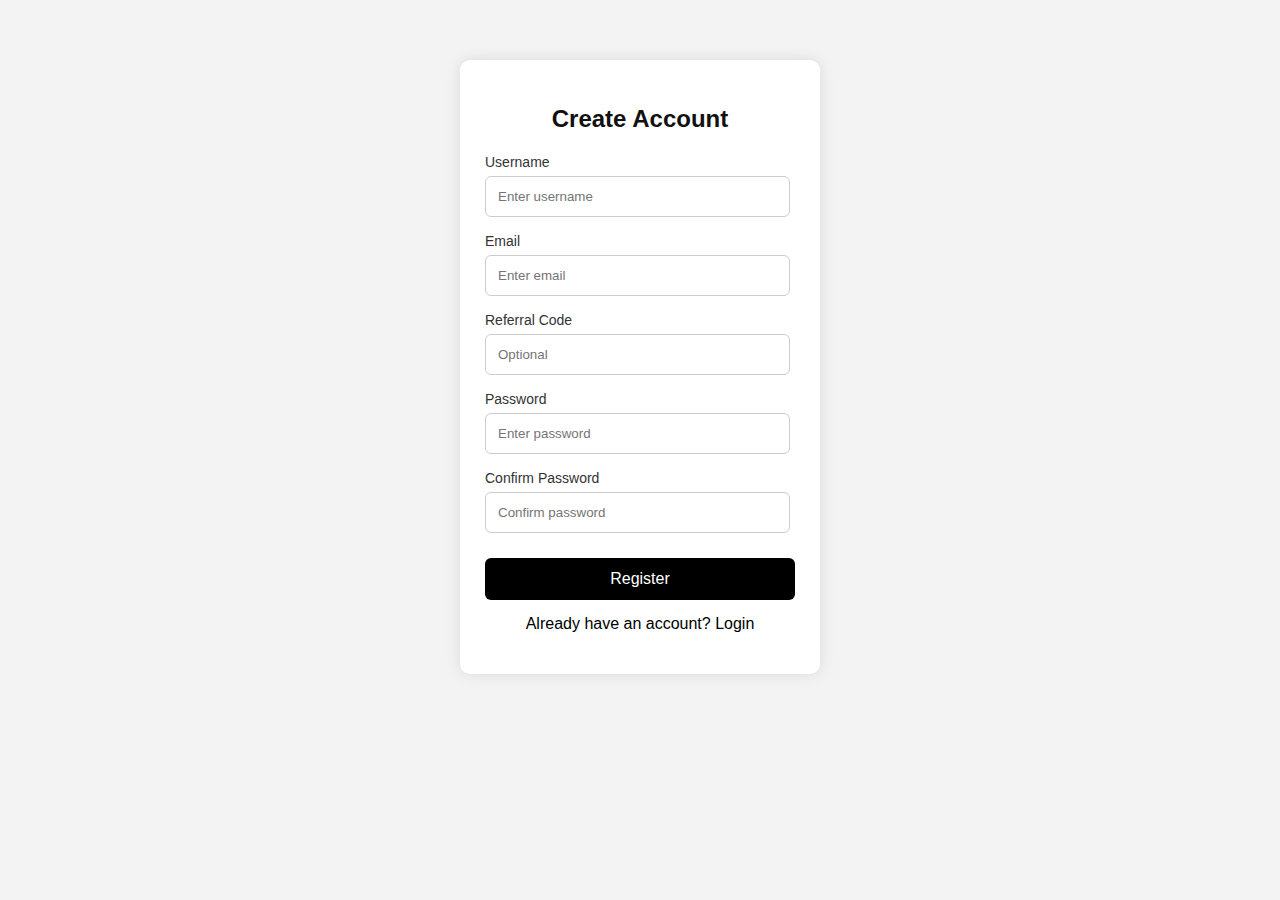
<file: index.html>
<!DOCTYPE html>
<html lang="en">
<head>
    <meta charset="UTF-8">
    <meta name="viewport" content="width=device-width, initial-scale=1.0">
    <title>Register | cashearn</title>
    <link rel="stylesheet" href="style.css">
</head>
<body>

<div class="container">
    <h2>Create Account</h2>

    <div class="form-group">
        <label>Username</label>
        <input type="text" id="username" placeholder="Enter username">
    </div>

    <div class="form-group">
        <label>Email</label>
        <input type="email" id="email" placeholder="Enter email">
    </div>

    <div class="form-group">
        <label>Referral Code</label>
        <input type="text" id="referral" placeholder="Optional">
    </div>

    <div class="form-group">
        <label>Password</label>
        <input type="password" id="password" placeholder="Enter password">
    </div>

    <div class="form-group">
        <label>Confirm Password</label>
        <input type="password" id="confirmPassword" placeholder="Confirm password">
    </div>

    <button class="btn" onclick="registerUser()">Register</button>

    <p class="link">
        Already have an account? <a href="login.html">Login</a>
    </p>
</div>

<script>
/* -----------------------------------------
   AUTO-FILL REFERRAL FROM ?ref=
----------------------------------------- */
document.addEventListener("DOMContentLoaded", () => {
    const params = new URLSearchParams(window.location.search);
    const ref = params.get("ref");

    if (ref) {
        document.getElementById("referral").value = ref;
    }
});

/* -----------------------------------------
   UNIQUE REFERRAL CODE GENERATOR
----------------------------------------- */
function generateReferralCode(username) {
    const rand = Math.floor(100000 + Math.random() * 900000);
    return "TW-" + username.slice(0,3).toUpperCase() + "-" + rand;
}

/* -----------------------------------------
   REGISTER USER (FULLY FIXED)
----------------------------------------- */
function registerUser() {
    let username = document.getElementById("username").value.trim();
    let email = document.getElementById("email").value.trim();
    let pass = document.getElementById("password").value.trim();
    let confirmPass = document.getElementById("confirmPassword").value.trim();
    let referral = document.getElementById("referral").value.trim();

    if (!username || !email || !pass || !confirmPass) {
        alert("All fields except referral are required.");
        return;
    }

    if (pass !== confirmPass) {
        alert("Passwords do not match.");
        return;
    }

    // Check if username exists
    if (localStorage.getItem("user_" + username)) {
        alert("Username already exists.");
        return;
    }

    // Create unique referral code
    const referralCode = generateReferralCode(username);

    // NEW USER DATA (FIXED)
    const userData = {
        username,
        email,
        password: pass,
        balance: 0,
        refBalance: 0,
        referralCode,       // their own referral code
        referredBy: referral || null   // SAVE WHO REFERRED THEM
    };

    // Save new user
    localStorage.setItem("user_" + username, JSON.stringify(userData));

    /* -----------------------------------------
       REFERRAL BONUS — FULLY FIXED
    ----------------------------------------- */
    if (referral) {
        let allUsers = Object.keys(localStorage).filter(k => k.startsWith("user_"));
        let refUserKey = allUsers.find(k => {
            let u = JSON.parse(localStorage.getItem(k));
            return u.referralCode === referral;
        });

        if (refUserKey) {
            let refUser = JSON.parse(localStorage.getItem(refUserKey));

            // Add ₦50 referral reward
            refUser.refBalance = (refUser.refBalance || 0) + 50;

            // Save updated referrer
            localStorage.setItem(refUserKey, JSON.stringify(refUser));

            // Log transaction
            let txKey = "transactions_" + refUser.username;
            let txList = JSON.parse(localStorage.getItem(txKey) || "[]");

            txList.unshift({
                type: "Referral Bonus",
                amount: 50,
                status: "Approved"
            });

            localStorage.setItem(txKey, JSON.stringify(txList));
        }
    }

    alert("Account created successfully!");
    window.location.href = "login.html";
}
</script>

</body>
</html>
</file>
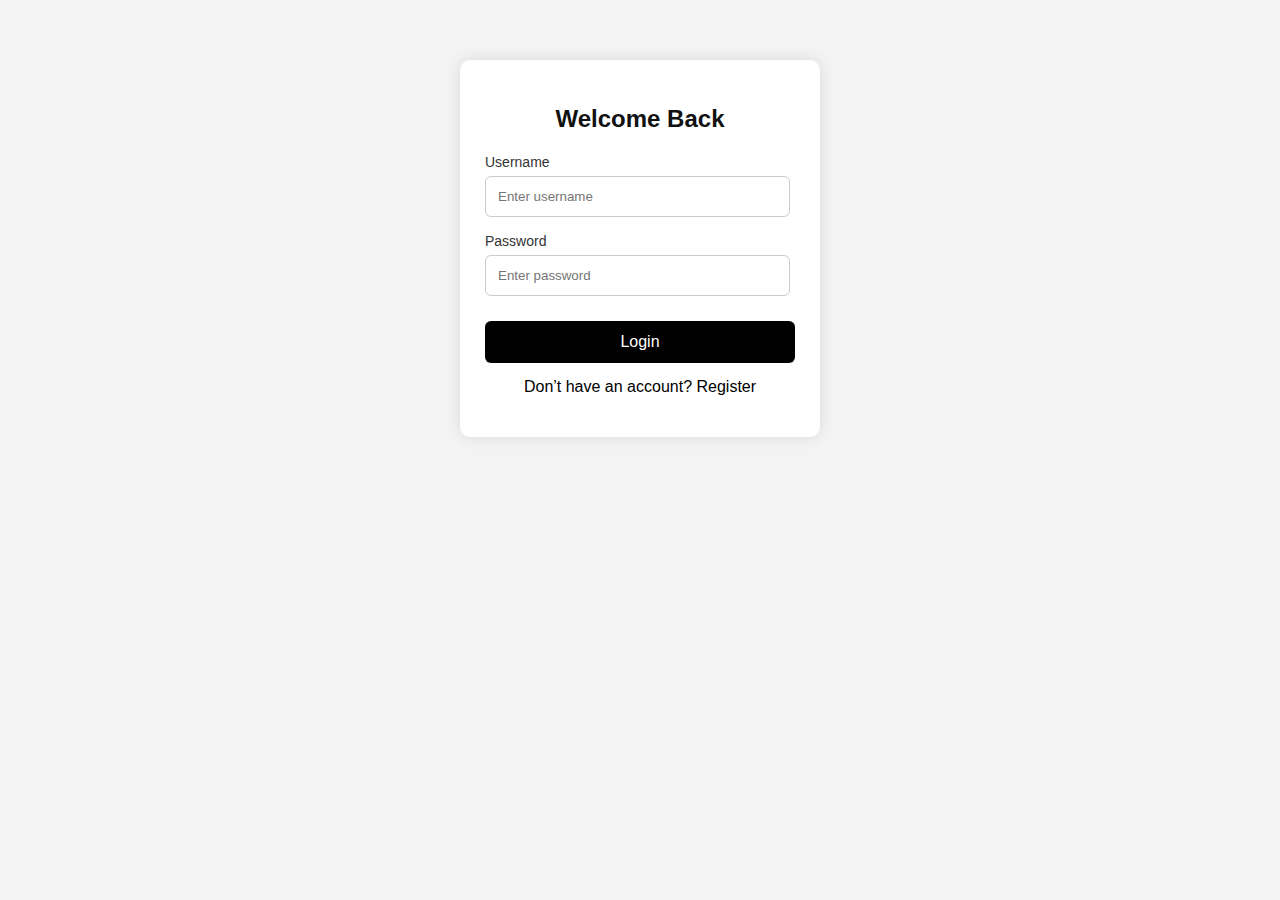
<file: approval.html>
<!DOCTYPE html>
<html lang="en">
<head>
<meta charset="utf-8" />
<meta name="viewport" content="width=device-width,initial-scale=1" />
<title>Users | Flexitasks</title>

<style>
:root{
  --bg: white;
  --card: green;
  --card-light:#27a43f;
  --accent:#0c7d21;
}

/* Page base */
html,body{
  height:100%;
  margin:0;
  font-family:Inter,Arial,Helvetica,sans-serif;
  background:var(--bg);
  color:#fff;
}

.wrap{
  max-width:720px;
  margin:0 auto;
  padding:18px;
  padding-bottom:80px;
}

/* header */
.header{
  display:flex;
  gap:12px;
  align-items:center;
  margin-bottom:12px;
}
.back{
  display:inline-block;
  padding:8px 12px;
  background:rgba(255,255,255,0.08);
  border-radius:10px;
  color: green;
  text-decoration:none;
}
h1{
  margin:0;
  font-size:22px;
  font-weight:800;
}

/* search */
.search-row{
  margin:14px 0 20px;
  display:flex;
  gap:10px;
  align-items:center;
}
.search-input{
  flex:1;
  padding:12px 14px;
  border-radius:12px;
  border:none;
  font-size:15px;
  outline:none;
  background:rgba(255,255,255,0.06);
  color:#fff;
}

/* users list */
.users-list{display:grid;gap:12px}
.user-card{
  background:linear-gradient(180deg,var(--card-light),var(--card));
  padding:14px;
  border-radius:14px;
  box-shadow:0 6px 20px rgba(0,0,0,0.35);
  display:flex;
  justify-content:space-between;
  align-items:center;
  cursor:pointer;
}
.user-left{display:flex;flex-direction:column}
.user-name{font-weight:800;font-size:16px}
.user-balance{font-size:13px;opacity:0.95;margin-top:6px}

/* modal - centered */
.modal-bg{
  position:fixed;
  top:0;left:0;
  width:100%;height:100%;
  background:rgba(0,0,0,0.7);
  display:none;
  justify-content:center;
  align-items:center;
  z-index:99999;
  padding:20px;
  box-sizing:border-box;
}

/* modal card */
.modal{
  width:90%;
  max-width:720px;
  background:#fff;
  color:#000;
  border-radius:14px;
  max-height:70vh;
  overflow:auto;
  padding:20px;
  box-sizing:border-box;
}

/* modal content formatting */
.modal h3{margin:0 0 12px;font-size:18px}
.sub-item{
  margin-bottom:22px;
  border-bottom:1px solid #eee;
  padding-bottom:12px;
  display:flex;
  flex-direction:column;
  align-items:center;
}
.sub-item p{margin:6px 0;font-weight:700;width:100%}
.sub-item .sub-meta{font-weight:700;color:#333;margin-bottom:8px;font-size:13px;width:100%}

/* image */
.sub-img{
  width:100%;
  max-width:420px;
  max-height:420px;
  object-fit:contain;
  background:#f6f6f6;
  border-radius:10px;
  display:block;
  margin-top:8px;
  box-shadow:0 6px 18px rgba(0,0,0,0.08);
}

/* fallback */
.no-sub{
  padding:10px;color:#444;background:#fafafa;border-radius:10px;
  text-align:center;width:100%
}

/* modal buttons */
.close-row{display:flex;gap:10px;margin-top:12px}
.close-btn{
  flex:1;padding:12px;border-radius:10px;border:none;font-weight:800;
  background:#cc0000;color:#fff;cursor:pointer;
}
.download-btn{
  flex:1;padding:12px;border-radius:10px;border:none;font-weight:800;
  background:var(--accent);color:#fff;cursor:pointer;
}

.clear-btn{
  width:100%;
  margin-top:12px;
  padding:12px;
  border:none;
  border-radius:10px;
  background:#ff9800;
  color:#fff;
  font-weight:800;
  cursor:pointer;
}

@media (max-width:420px){
  .sub-item p{font-size:14px}
  .sub-img{max-width:320px}
}
</style>
</head>
<body>

<div class="wrap">
  <div class="header">
    <a class="back" href="dashboard.html">← Back</a>
    <h1>Users | FlexiJobs</h1>
  </div>

  <div class="search-row">
    <input id="searchInput" class="search-input" placeholder="Search users (type username)..." />
  </div>

  <div id="usersList" class="users-list"></div>
</div>

<!-- Modal -->
<div id="subModal" class="modal-bg" onclick="if(event.target===this) closeModal()">
  <div class="modal" role="dialog" aria-modal="true">
    <h3 id="modalTitle">Submissions</h3>
    <div id="submissionsContainer"></div>

    <div class="close-row">
      <button class="download-btn" id="downloadBtn" style="display:none">Download Image</button>
      <button class="close-btn" onclick="closeModal()">Close</button>
    </div>

    <!-- NEW CLEAR BUTTON -->
    <button id="clearBtn" class="clear-btn" onclick="clearSubmissions()" style="display:none;">
      Clear Submissions
    </button>
  </div>
</div>

<script>
(function(){
  const DB_NAME = "FlexiJobsDB";
  const STORE = "taskProofs";

  const userRole = localStorage.getItem("userRole");
  if (userRole !== "admin") {
    alert("Access denied. Only admins may view this page.");
    location.href = "dashboard.html";
    return;
  }

  let db = null;
  let currentUserForModal = null;

  const usersList = document.getElementById("usersList");
  const searchInput = document.getElementById("searchInput");
  const subModal = document.getElementById("subModal");
  const modalTitle = document.getElementById("modalTitle");
  const submissionsContainer = document.getElementById("submissionsContainer");
  const clearBtn = document.getElementById("clearBtn");

  function openDB(){
    return new Promise((resolve, reject) => {
      if (db) return resolve(db);
      const req = indexedDB.open(DB_NAME, 1);
      req.onsuccess = e => { db = e.target.result; resolve(db); };
      req.onerror = e => reject(e);
      req.onupgradeneeded = e => {
        db = e.target.result;
        if (!db.objectStoreNames.contains(STORE)) {
          db.createObjectStore(STORE, { keyPath:"id", autoIncrement:true });
        }
      };
    });
  }

  function getImageById(id){
    return new Promise((resolve)=>{
      if (!id && id !== 0) return resolve(null);
      openDB().then(db=>{
        const tx = db.transaction([STORE],"readonly");
        const store = tx.objectStore(STORE);
        const req = store.get(Number(id));
        req.onsuccess = ()=> resolve(req.result ? req.result.image : null);
        req.onerror = ()=> resolve(null);
      });
    });
  }

  function escapeHtml(s){
    return String(s).replace(/[&<>"']/g,m=>({'&':'&amp;','<':'&lt;','>':'&gt;','"':'&quot;',"'":'&#39;'}[m]));
  }

  function loadAllUsers(){
    const out=[];
    for (let i=0;i<localStorage.length;i++){
      const key=localStorage.key(i);
      if (key.startsWith("user_")){
        const username=key.slice(5);
        const d=JSON.parse(localStorage.getItem(key)||"{}");
        out.push({username,balance:Number(d.balance||0)});
      }
    }
    return out.sort((a,b)=>a.username.localeCompare(b.username));
  }

  function renderUsers(filter=""){
    const q=filter.trim().toLowerCase();
    const all=loadAllUsers();
    const list=q?all.filter(u=>u.username.toLowerCase().includes(q)):all;

    usersList.innerHTML="";
    if (!list.length){
      usersList.innerHTML="<div style='padding:12px;color:#fff'>No users found.</div>";
      return;
    }

    list.forEach(u=>{
      const card=document.createElement("div");
      card.className="user-card";
      card.innerHTML=`
        <div class="user-left">
          <div class="user-name">${u.username}</div>
          <div class="user-balance">Balance: ₦${u.balance.toFixed(2)}</div>
        </div>
        <div style="opacity:.95;font-weight:700">View</div>
      `;
      card.onclick=()=>openUserModal(u.username);
      usersList.appendChild(card);
    });
  }

  async function openUserModal(username){
    currentUserForModal = username;
    clearBtn.style.display="block";

    modalTitle.innerText=`Submissions by: ${username}`;
    submissionsContainer.innerHTML="<div style='padding:12px;color:#666'>Loading…</div>";

    let arr=[];
    try{ arr = JSON.parse(localStorage.getItem("taskSubmissions_"+username)||"[]"); }
    catch{ arr=[]; }

    if (!arr.length){
      submissionsContainer.innerHTML=`<div class="no-sub">No submissions for ${escapeHtml(username)}</div>`;
      subModal.style.display="flex";
      return;
    }

    submissionsContainer.innerHTML="";
    for (const sub of arr){
      const wrap=document.createElement("div");
      wrap.className="sub-item";

      wrap.innerHTML = `
        <p><span class="sub-meta">Task ID:</span> ${escapeHtml(String(sub.taskId))}</p>
        <p><span class="sub-meta">Date:</span> ${new Date(Number(sub.timestamp)).toLocaleString()}</p>
      `;

      const img=document.createElement("img");
      img.className="sub-img";

      submissionsContainer.appendChild(wrap);
      wrap.appendChild(img);

      const base64 = await getImageById(sub.imageId);
      if (base64){
        img.src=base64;
        img.style.cursor="pointer";
        img.onclick=()=>{const w=window.open(""); w.document.write(`<img src="${base64}" style="max-width:100%">`);};
      } else {
        img.remove();
        wrap.innerHTML += `<div class="no-sub">Image missing</div>`;
      }
    }

    subModal.style.display="flex";
  }

  window.closeModal = function(){
    subModal.style.display="none";
    submissionsContainer.innerHTML="";
  };

  /* ===============================
        CLEAR SUBMISSIONS BUTTON
     =============================== */
  window.clearSubmissions = async function(){
    if (!currentUserForModal) return;
    if (!confirm("Are you sure you want to clear all submissions for this user?")) return;

    let arr=[];
    try{ arr = JSON.parse(localStorage.getItem("taskSubmissions_"+currentUserForModal)||"[]"); }
    catch{ arr=[]; }

    const db = await openDB();

    const tx = db.transaction([STORE],"readwrite");
    const store = tx.objectStore(STORE);

    arr.forEach(sub=>{
      if (sub.imageId !== undefined) {
        store.delete(Number(sub.imageId));
      }
    });

    localStorage.setItem("taskSubmissions_"+currentUserForModal,"[]");

    submissionsContainer.innerHTML=`<div class="no-sub">No submissions for ${currentUserForModal}</div>`;
  };

  searchInput.oninput=e=>renderUsers(e.target.value);

  openDB().finally(()=>renderUsers());
})();
</script>

</body>
</html>
</file>
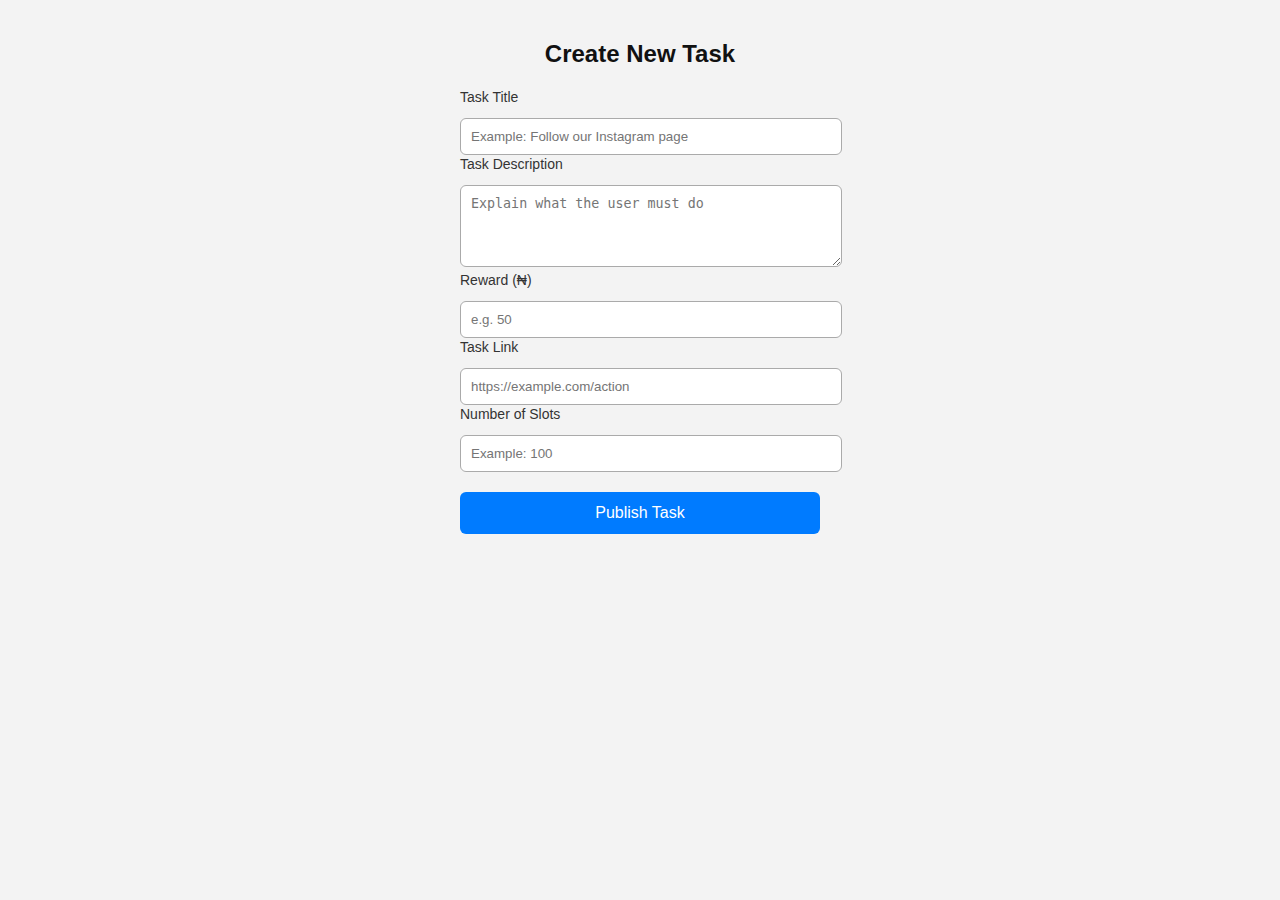
<file: create task.html>
<!DOCTYPE html>
<html lang="en">
<head>
    <meta charset="UTF-8">
    <meta name="viewport" content="width=device-width, initial-scale=1.0">
    <title>Create Task | TaskWave</title>
    <link rel="stylesheet" href="style.css">

    <style>
        .form-box {
            width: 90%;
            margin: auto;
            margin-top: 20px;
        }

        .form-box input, .form-box textarea {
            width: 100%;
            padding: 10px;
            margin-top: 12px;
            border-radius: 6px;
            border: 1px solid #aaa;
        }

        .btn-publish {
            width: 100%;
            background: #007bff;
            color: white;
            padding: 12px;
            margin-top: 20px;
            border: none;
            border-radius: 6px;
            font-size: 16px;
        }
    </style>
</head>
<body>

<div class="dash-container">

    <h2>Create New Task</h2>

    <div class="form-box">

        <label>Task Title</label>
        <input type="text" id="taskTitle" placeholder="Example: Follow our Instagram page">

        <label>Task Description</label>
        <textarea id="taskDescription" rows="4" placeholder="Explain what the user must do"></textarea>

        <label>Reward (₦)</label>
        <input type="number" id="taskReward" placeholder="e.g. 50">

        <label>Task Link</label>
        <input type="text" id="taskLink" placeholder="https://example.com/action">

        <label>Number of Slots</label>
        <input type="number" id="taskSlots" placeholder="Example: 100">

        <button class="btn-publish" onclick="publishTask()">Publish Task</button>

    </div>

</div>

<script>
function publishTask() {
    let title = document.getElementById("taskTitle").value.trim();
    let desc = document.getElementById("taskDescription").value.trim();
    let reward = document.getElementById("taskReward").value.trim();
    let link = document.getElementById("taskLink").value.trim();
    let slots = document.getElementById("taskSlots").value.trim();

    if (!title || !desc || !reward || !slots) {
        alert("Please fill all required fields.");
        return;
    }

    let newTask = {
        id: Date.now(),
        title,
        desc,
        reward: Number(reward),
        link: link,       // 🔥 FIX — save the task link properly
        slots: Number(slots),
        taken: 0
    };

    // Save task to localStorage
    let tasks = JSON.parse(localStorage.getItem("tasks") || "[]");
    tasks.push(newTask);
    localStorage.setItem("tasks", JSON.stringify(tasks));

    alert("Task Published Successfully!");
    window.location.href = "tasks.html";
}
</script>

</div>

</body>
</html>
</file>
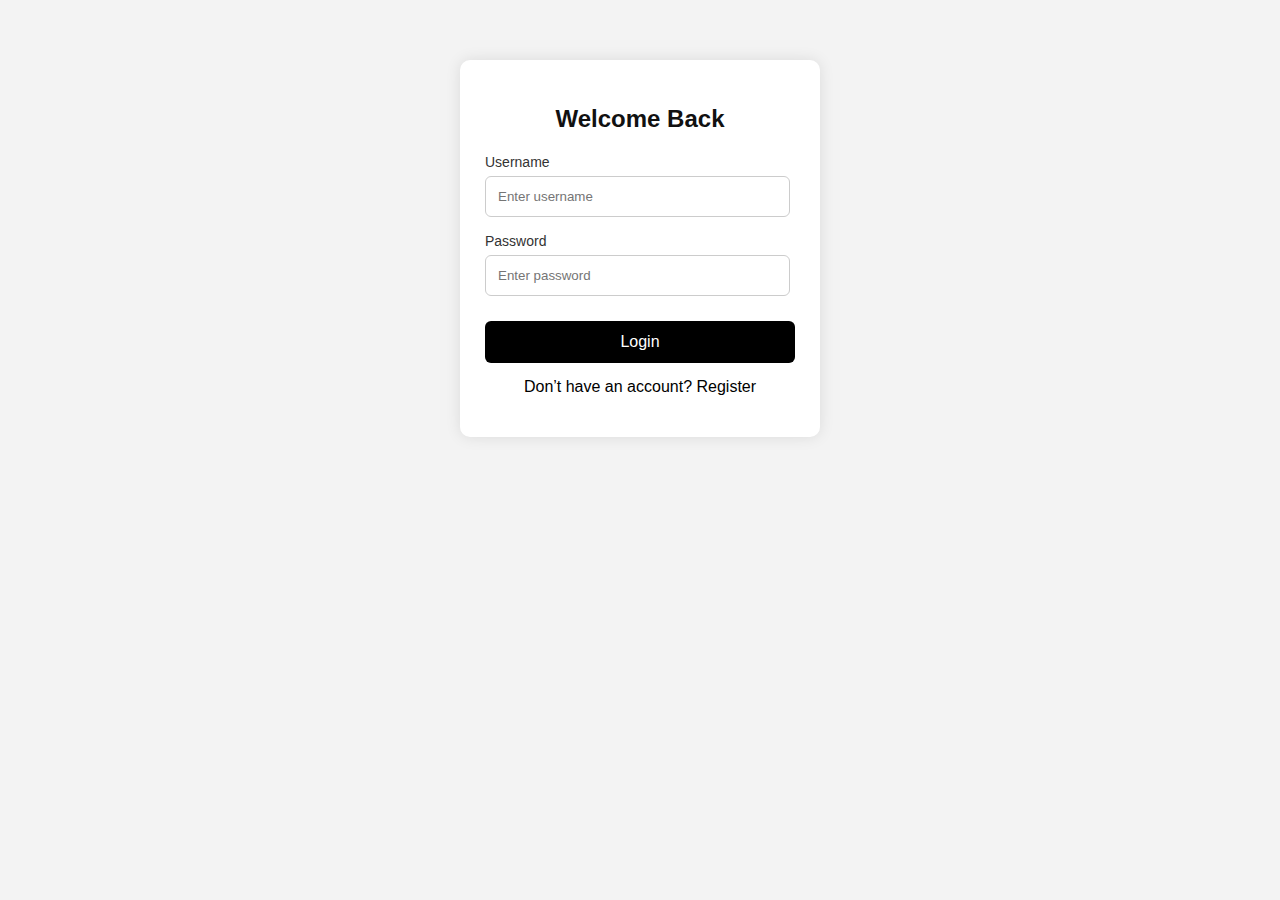
<file: dashboard.html>
<!DOCTYPE html>
<html lang="en">
<head>
    <meta charset="UTF-8">
    <meta name="viewport" content="width=device-width, initial-scale=1.0">
    <title>Dashboard | TaskWave</title>
    <link rel="stylesheet" href="style.css">

    <style>
        .logo-box {
            position: absolute;
            top: 15px;
            left: 15px;
            background: ;
            padding: 10px;
            border-radius: 12px;
        }

        .logo-box img {
            width: 60px;
            height: auto;
            display: block;
        }
    </style>
</head>
<body>

<div class="logo-box">
    <img src="logo.png" alt="TaskWave Logo">
</div>

<div class="dash-container">

    <h2 class="page-title">Dashboard</h2>

    <p id="welcomeText" style="font-size: 18px; text-align:center; margin-top:-10px;"></p>

    <!-- Balance Boxes -->
    <div class="balance-wrapper">
        <div class="balance-card">
            <h4>Main Balance</h4>
            <p id="mainBalance">₦0</p>
        </div>

        <div class="balance-card">
            <h4>Referral Balance</h4>
            <p id="refBalance">₦0</p>
        </div>
    </div>

    <button class="btn" onclick="logout()">Logout</button>

    <!-- ADMIN BUTTONS -->
    <div class="adminOnly" style="display:none; margin-top:20px; text-align:center;">
        <a href="approval.html" class="btn">users</a>
        <a href="withdrawals.html" class="btn">Withdrawals</a>
    </div>

    <h2 style="margin-top: 30px; text-align:center;">Recent Transactions</h2>

    <div id="transactionsList" style="width: 90%; margin: auto; margin-top: 10px;"></div>

</div>

<!-- BOTTOM NAVIGATION -->
<div class="bottom-nav">
    <a href="dashboard.html" class="nav-item active">
        <span class="nav-icon">🏠</span>
        <span class="nav-text">Home</span>
    </a>

    <a href="tasks.html" class="nav-item">
        <span class="nav-icon">📋</span>
        <span class="nav-text">Tasks</span>
    </a>

    <a href="refer.html" class="nav-item">
        <span class="nav-icon">👥</span>
        <span class="nav-text">Refer</span>
    </a>

    <a href="withdraw.html" class="nav-item">
        <span class="nav-icon">💰</span>
        <span class="nav-text">Withdraw</span>
    </a>
</div>

<script>
document.addEventListener("DOMContentLoaded", () => {

    let username = localStorage.getItem("loggedInUser");
    let userRole = localStorage.getItem("userRole");

    if (!username) {
        alert("You must log in first.");
        window.location.href = "login.html";
        return;
    }

    document.getElementById("welcomeText").innerText = "Welcome, " + username;

    let userData = JSON.parse(localStorage.getItem("user_" + username) || "{}");

    document.getElementById("mainBalance").innerText = "₦" + (userData.balance || 0);
    document.getElementById("refBalance").innerText = "₦" + (userData.refBalance || 0);

    if (userRole === "admin") {
        document.querySelector(".adminOnly").style.display = "block";
    }

    loadTransactions();
});

/* Load transactions */
function loadTransactions() {
    let username = localStorage.getItem("loggedInUser");
    let transactions = JSON.parse(localStorage.getItem("transactions_" + username) || "[]");

    let container = document.getElementById("transactionsList");
    container.innerHTML = "";

    if (transactions.length === 0) {
        container.innerHTML = "<p style='text-align:center; color:gray;'>No transactions yet.</p>";
        return;
    }

    transactions.forEach(tx => {
        let div = document.createElement("div");
        div.style = `
            background:white;
            padding:12px;
            border-radius:10px;
            margin-bottom:10px;
            box-shadow:0 1px 4px rgba(0,0,0,0.1);
        `;

        div.innerHTML = `
            <strong>${tx.type}</strong><br>
            <span style="color:${
                tx.status === "Approved" ? "green" :
                tx.status === "Rejected" ? "red" :
                "orange"
            };">
                Status: ${tx.status}
            </span>
        `;

        container.appendChild(div);
    });
}

function logout() {
    localStorage.removeItem("loggedInUser");
    localStorage.removeItem("userRole");
    window.location.href = "login.html";
}
</script>

</body>
</html>
</file>
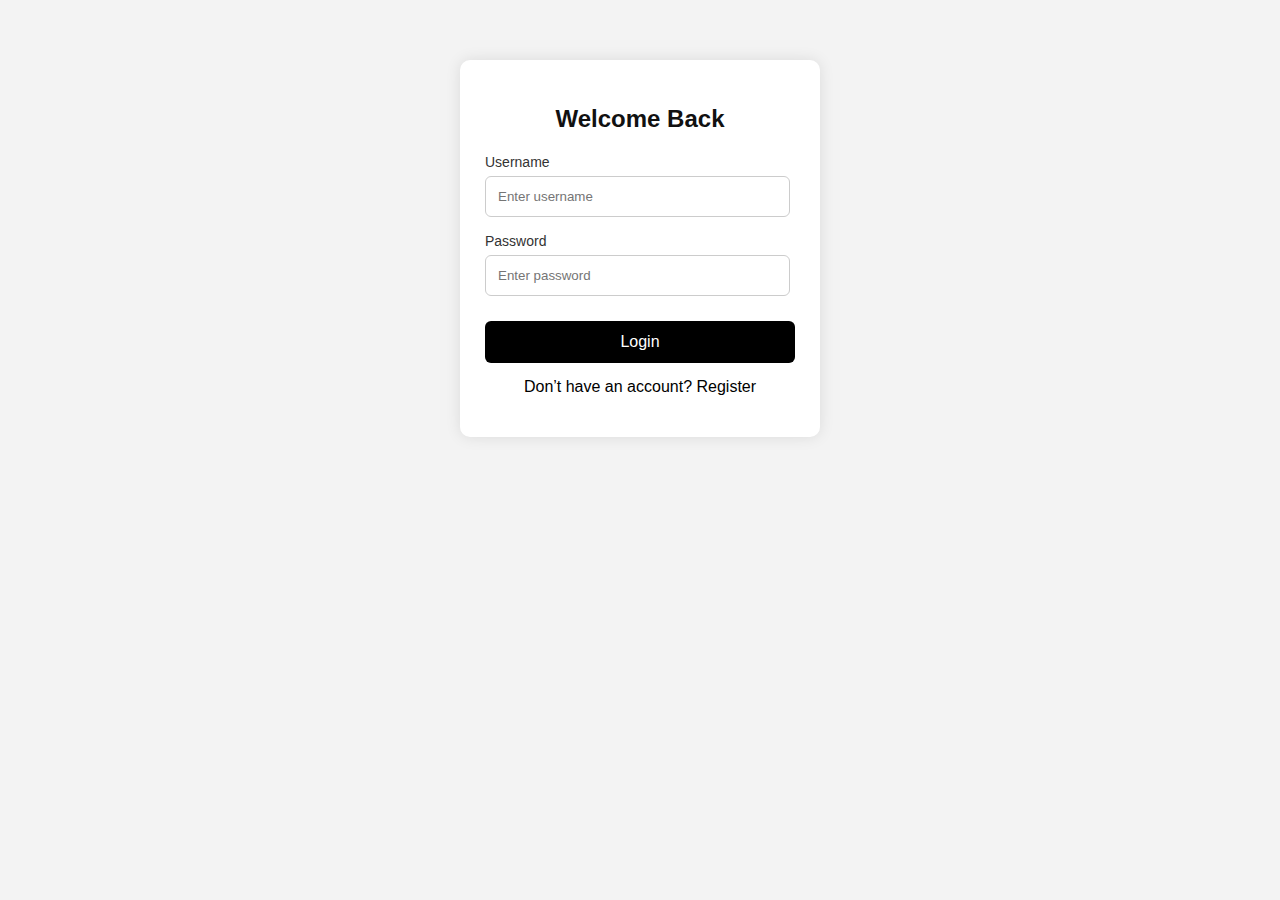
<file: edit-task.html>
<!DOCTYPE html>
<html lang="en">
<head>
<meta charset="UTF-8">
<meta name="viewport" content="width=device-width, initial-scale=1.0">
<title>Edit Task | flexitasks</title>
<style>
body { margin:0; padding:0; font-family: Arial, sans-serif; background:#28a745; color:#fff; min-height:100vh; }
h2 { text-align:center; padding:20px; margin:0; font-size:28px; }
.form-box { width:90%; max-width:500px; margin:20px auto; background:#fff; padding:25px; border-radius:15px; color:#000; }
.form-box label { display:block; margin-top:15px; margin-bottom:8px; font-weight:600; }
.form-box input, .form-box textarea { width:100%; padding:12px; border-radius:8px; border:2px solid #e0e0e0; font-size:15px; box-sizing:border-box; }
.form-box input:focus, .form-box textarea:focus { border-color:#28a745; outline:none; box-shadow:0 0 0 3px rgba(40,167,69,0.1); }
.form-box textarea { resize: vertical; font-family: Arial, sans-serif; }
.btn-save { width:100%; background:#28a745; color:white; padding:14px; margin-top:25px; border:none; border-radius:8px; font-size:16px; font-weight:600; cursor:pointer; }
.btn-save:hover { background:#218838; transform: translateY(-2px); }
.back-btn { display:inline-block; background:white; color:#28a745; padding:10px 20px; border-radius:8px; text-decoration:none; font-weight:600; margin:20px 0 0 20px; }
.back-btn:hover { background:#f8f9fa; }
</style>
</head>
<body>

<a href="tasks.html" class="back-btn">← Back to Tasks</a>
<h2>Edit Task</h2>

<div class="form-box">
    <label>Task Title *</label>
    <input type="text" id="taskTitle">

    <label>Reward (₦) *</label>
    <input type="number" id="taskReward">

    <label>Task Link *</label>
    <input type="text" id="taskLink">

    <label>Number of Slots *</label>
    <input type="number" id="taskSlots">

    <button class="btn-save" onclick="saveTask()">Save Changes</button>
</div>

<script>
// Only admins can access
if (localStorage.getItem("userRole") !== "admin") {
    alert("Access denied. Admin only.");
    window.location.href = "dashboard.html";
}

// Get ID from URL correctly
const urlParams = new URLSearchParams(window.location.search);
const editTaskId = urlParams.get("id");

// Load tasks
let tasks = JSON.parse(localStorage.getItem("tasks") || "[]");

// Find task
let task = tasks.find(t => t.id == editTaskId);

if (!task) {
    alert("Task not found.");
    window.location.href = "tasks.html";
}

// Populate fields
document.getElementById("taskTitle").value = task.title;
document.getElementById("taskDescription").value = task.description;
document.getElementById("taskReward").value = task.reward;
document.getElementById("taskLink").value = task.link;
document.getElementById("taskSlots").value = task.slots;

// Save changes
function saveTask() {
    let title = document.getElementById("taskTitle").value.trim();
    let description = document.getElementById("taskDescription").value.trim();
    let reward = parseFloat(document.getElementById("taskReward").value.trim());
    let link = document.getElementById("taskLink").value.trim();
    let slots = parseInt(document.getElementById("taskSlots").value.trim());

    if (!title || !description || isNaN(reward) || !link || isNaN(slots)) {
        alert("Please fill all fields correctly.");
        return;
    }

    // Update task
    task.title = title;
    task.reward = reward;
    task.link = link;
    task.slots = slots;

    // Save
    localStorage.setItem("tasks", JSON.stringify(tasks));

    alert("Task updated successfully!");
    window.location.href = "tasks.html";
}
</script>

</body>
</html>
</file>
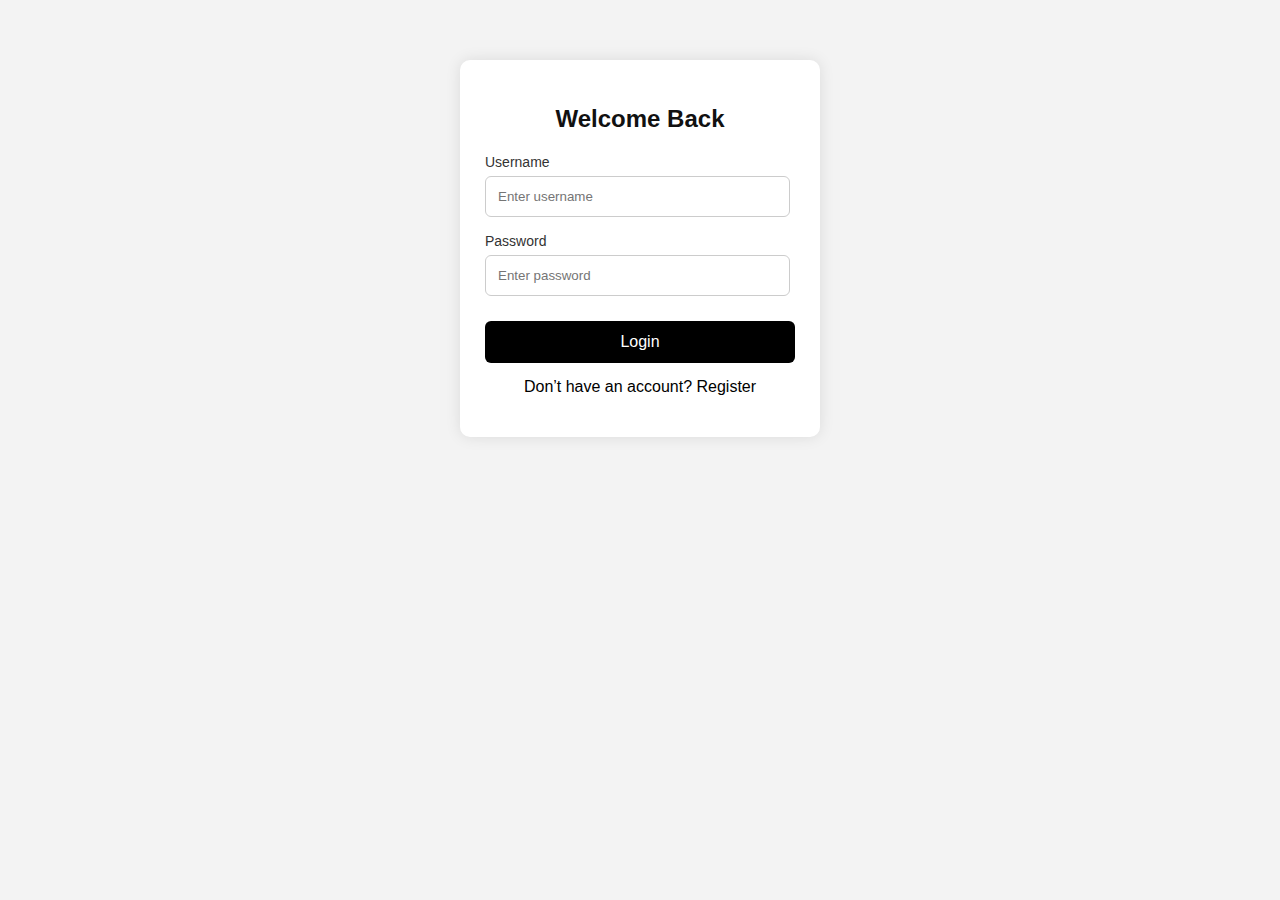
<file: login.html>
<!DOCTYPE html>
<html lang="en">
<head>
    <meta charset="UTF-8">
    <meta name="viewport" content="width=device-width, initial-scale=1.0">
    <title>Login | TaskWave</title>
    <link rel="stylesheet" href="style.css">
</head>
<body>

<div class="container">
    <h2>Welcome Back</h2>

    <div class="form-group">
        <label>Username</label>
        <input type="text" id="username" placeholder="Enter username">
    </div>

    <div class="form-group">
        <label>Password</label>
        <input type="password" id="password" placeholder="Enter password">
    </div>

    <button class="btn" onclick="loginUser()">Login</button>

    <p class="link">
        Don’t have an account? <a href="index.html">Register</a>
    </p>
</div>

<!-- FIXED LOGIN SCRIPT -->
<script>
function loginUser() {
    const username = document.getElementById("username").value.trim();
    const password = document.getElementById("password").value.trim();

    if (username === "" || password === "") {
        alert("Please enter username and password.");
        return;
    }

    // ===== ADMIN LOGIN =====
    if (username.toLowerCase() === "nicky fwesh" && password === "085208") {
        localStorage.setItem("loggedInUser", username);
        localStorage.setItem("userRole", "admin");
        alert("Admin login successful!");
        window.location.href = "dashboard.html";
        return;
    }

    // ===== NORMAL USER LOGIN =====
    const user = JSON.parse(localStorage.getItem("user_" + username));

    if (!user) {
        alert("Account not found.");
        return;
    }

    if (user.password !== password) {
        alert("Incorrect password.");
        return;
    }

    // Save normal user session
    localStorage.setItem("loggedInUser", username);
    localStorage.setItem("userRole", "user");

    alert("Login successful!");
    window.location.href = "dashboard.html";
}
</script>

</body>
</html>
</file>
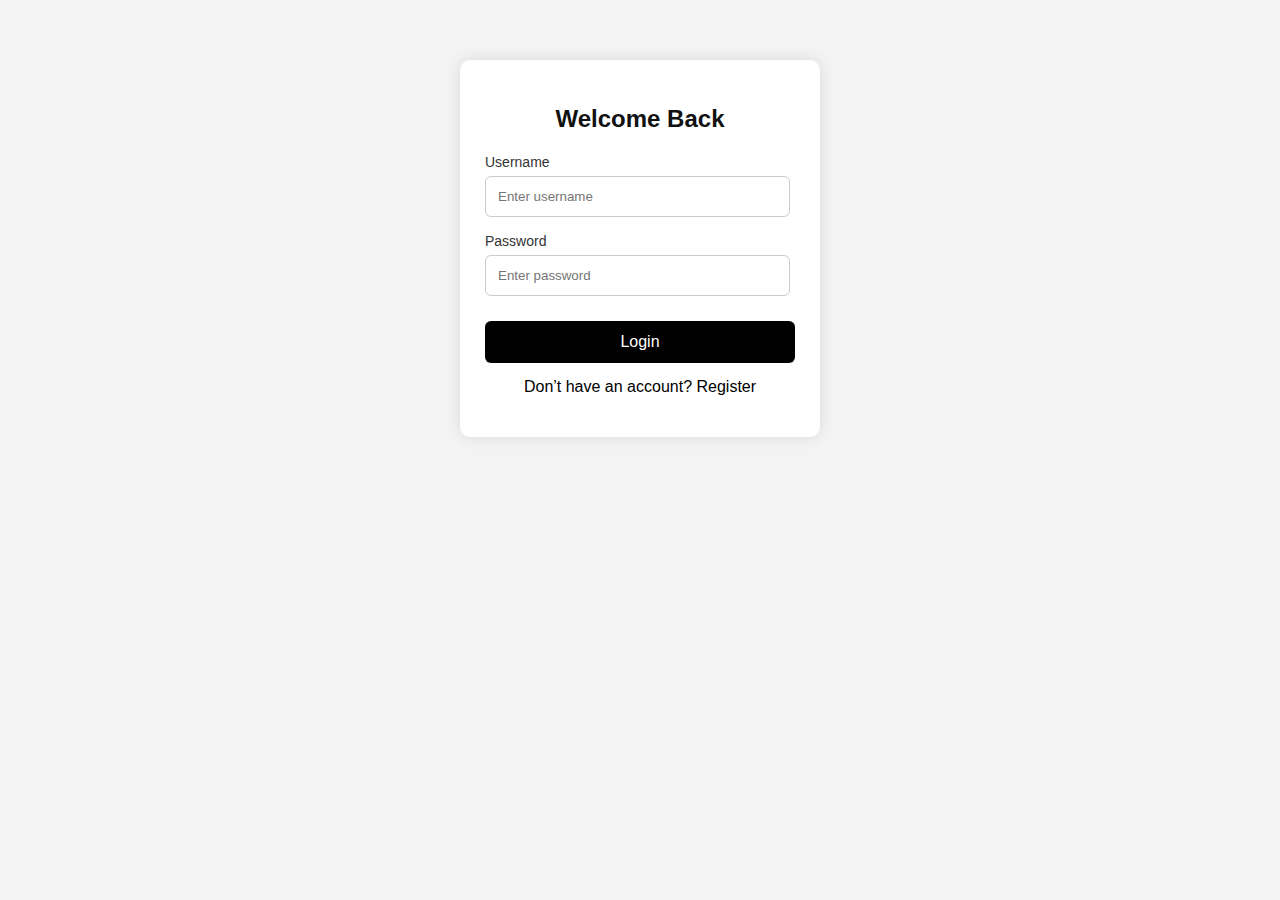
<file: refer.html>
<!DOCTYPE html>
<html lang="en">
<head>
    <meta charset="UTF-8">
    <meta name="viewport" content="width=device-width, initial-scale=1.0">
    <title>Refer & Earn | TaskWave</title>
    <link rel="stylesheet" href="style.css">

    <style>
        .ref-box {
            background: white;
            width: 90%;
            margin: auto;
            margin-top: 20px;
            padding: 18px;
            border-radius: 12px;
            text-align: center;
            box-shadow: 0 2px 6px rgba(0,0,0,0.1);
        }

        .copy-btn {
            margin-top: 10px;
            background: #007bff;
            color: white;
            padding: 10px 16px;
            border: none;
            border-radius: 10px;
        }

        .ref-list-box {
            background: white;
            width: 90%;
            margin: auto;
            margin-top: 25px;
            padding: 18px;
            border-radius: 12px;
            box-shadow: 0 2px 6px rgba(0,0,0,0.1);
        }
    </style>
</head>
<body>

<div class="dash-container">
    <h2>Refer & Earn</h2>

    <p style="margin-top:10px; text-align:center;">
        Invite friends and earn <strong>₦50</strong> for each successful referral.
    </p>

    <!-- Referral Display Box -->
    <div class="ref-box">
        Your Referral Code
        <p id="refCode" style="font-size: 24px; font-weight: bold;"></p>

        <button class="copy-btn" onclick="copyLink()">Copy your Referral code</button>
    </div>

    <!-- Referral List -->
    <div class="ref-list-box">
        <h3>People You Referred</h3>
        <div id="refList" style="margin-top:1px; min-height:2px;">
            Loading...
        </div>
    </div>

</div>

<!-- Bottom Navigation -->
<div class="bottom-nav">
    <a href="dashboard.html" class="nav-item">
        <span class="nav-icon">🏠</span>
        <span class="nav-text">Home</span>
    </a>

    <a href="tasks.html" class="nav-item">
        <span class="nav-icon">📋</span>
        <span class="nav-text">Tasks</span>
    </a>

    <a href="refer.html" class="nav-item active">
        <span class="nav-icon">👥</span>
        <span class="nav-text">Refer</span>
    </a>

    <a href="withdraw.html" class="nav-item">
        <span class="nav-icon">💰</span>
        <span class="nav-text">Withdraw</span>
    </a>
</div>

<script>
    // Load logged-in user
    const username = localStorage.getItem("loggedInUser");

    if (!username) {
        alert("You must log in first.");
        window.location.href = "login.html";
    }

    // Get user data
    const userData = JSON.parse(localStorage.getItem("user_" + username) || "{}");

    // Referral code
    const referralCode = userData.referralCode || username;
    document.getElementById("refCode").innerText = referralCode;



    function copyLink() {
        navigator.clipboard.writeText(referralLink);
        alert("Referral link copied!");
    }

    // Load Referral List (FIXED)
    function loadReferrals() {
        const refListBox = document.getElementById("refList");
        let referred = [];

        // Scan storage for all users
        for (let i = 0; i < localStorage.length; i++) {
            let key = localStorage.key(i);

            if (key.startsWith("user_")) {
                let u = JSON.parse(localStorage.getItem(key));

                // FIXED: check referredBy instead of referral
                if (u.referredBy === referralCode) {
                    referred.push(u);
                }
            }
        }

        // Display
        if (referred.length === 0) {
            refListBox.innerHTML = "<p>No referred users yet.</p>";
        } else {
            let output = "";
            referred.forEach(u => {
                output += `
                    <div style="padding:10px; border-bottom:1px solid #eee;">
                        <strong>${u.username}</strong><br>
                        <small>${u.email}</small>
                    </div>
                `;
            });

            refListBox.innerHTML = output;
        }
    }

    loadReferrals();
</script>

</body>
</html>
</file>
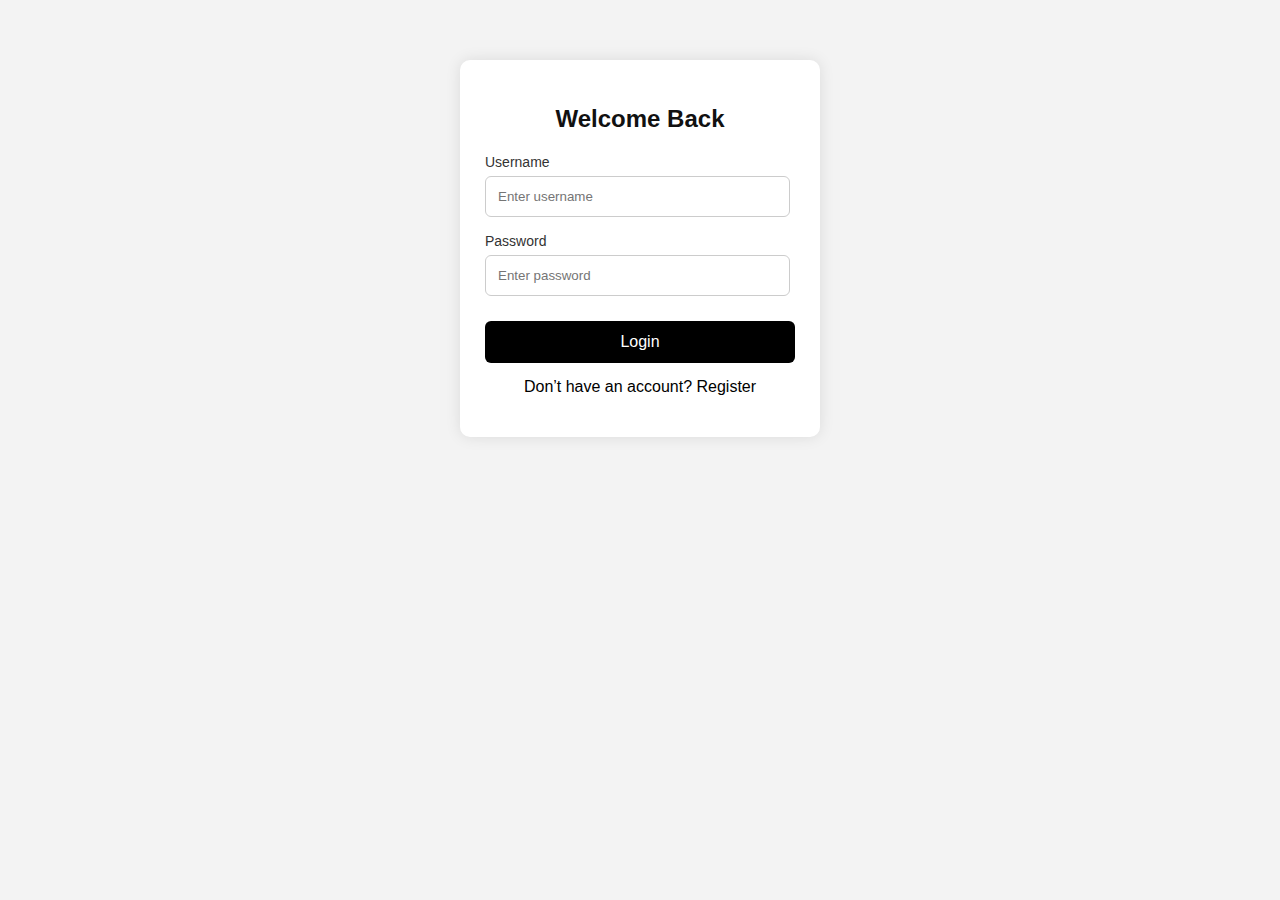
<file: tasks (1).html>
<!DOCTYPE html>
<html lang="en">
<head>
<meta charset="utf-8" />
<meta name="viewport" content="width=device-width,initial-scale=1" />
<title>Tasks | Flexitasks</title>

<style>
:root{
  --bg: white;
  --card: black;
  --card-light: black;
  --btn-dark: green;
}

html,body{
  height:100%;margin:0;
  font-family:Inter,Arial,Helvetica,sans-serif;
  background:var(--bg);color:#fff
}

.wrap{
  max-width:720px;margin:0 auto;padding:18px;
  padding-bottom:140px;
}

.back{
  display:inline-block;padding:10px 14px;
  background:rgba(255,255,255,0.08);
  border-radius:10px;color:#fff;
  text-decoration:none;margin-bottom:14px
}

h2{
  font-size:26px;margin:6px 0 18px;color:#fff
}

.tasks{display:grid;gap:16px}

.card{
  background:linear-gradient(180deg,var(--card-light),var(--card));
  border-radius:18px;padding:18px;color:#fff;
  box-shadow:0 6px 22px rgba(0,0,0,0.35)
}

.card-head{
  display:flex;align-items:center;gap:10px;margin-bottom:10px
}

.star{
  font-weight:900;font-size:18px;
  background:rgba(255,255,255,0.06);
  padding:8px;border-radius:12px
}

.title{
  font-size:18px;font-weight:900;
  text-transform:uppercase;letter-spacing:0.6px
}

.meta{margin:8px 0;font-weight:700}
.slots{font-size:13px;margin-top:6px}

.task-actions{margin-top:14px}

.row{
  display:flex;width:100%;
  justify-content:space-between;
  margin-bottom:10px
}

.row button{
  flex:1;padding:11px;border-radius:10px;
  border:none;font-weight:800;color:#fff;cursor:pointer
}

.row button:first-child{margin-right:10px}

.btn-do{background:rgba(255,255,255,0.15)}
.btn-claim{background:var(--btn-dark)}
.btn-edit{background:#0066ff}
.btn-del{background:#cc0000}

.no-tasks{
  text-align:center;padding:40px 10px;
  background:rgba(0,0,0,0.06);border-radius:12px
}

/* TOAST */
.toast-success {
  position: fixed;
  top: 90px;
  left: 50%;
  transform: translateX(-50%);
  background: #0a6e1a;
  color: #fff;
  padding: 14px 22px;
  border-radius: 14px;
  font-weight: 700;
  font-size: 16px;
  display: flex;
  align-items: center;
  gap: 10px;
  box-shadow: 0 4px 16px rgba(0,0,0,0.25);
  opacity: 0;
  pointer-events: none;
  transition: opacity .4s ease;
  z-index: 9999;
}
.toast-success.show { opacity: 1; }

/* MODAL */
.modal-bg{
  position:fixed;top:0;left:0;width:100%;height:100%;
  background:rgba(0,0,0,0.65);display:none;
  justify-content:center;align-items:center;z-index:99999
}

.modal{
  background:#fff;padding:20px;border-radius:14px;
  width:90%;max-width:380px;color:#000;text-align:center
}

.modal h3{margin-bottom:10px}

.image-preview{
  width:100%;
  max-height:180px;
  object-fit:contain;
  background:#f2f2f2;
  padding:6px;
  border-radius:10px;
  border:1px solid #ddd;
  display:none;
  margin-top:12px;
}

.modal-buttons {
  margin-top: 22px;
  display: flex;
  justify-content: space-between;
  gap: 12px;
}

.modal-buttons button {
  flex: 1;
  padding: 12px 0;
  border: none;
  border-radius: 10px;
  font-weight: 700;
  cursor: pointer;
  color: #fff;
}

.cancel-btn { background:#cc0000 }
.submit-btn { background:#0c7d21 }

/* Floating Create Button */
#createTaskBtn {
  position: fixed;
  bottom: 26px;
  right: 26px;
  width: 60px;
  height: 60px;
  background:#ffffff;
  border-radius:50%;
  display:none;
  justify-content:center;
  align-items:center;
  box-shadow:0 6px 20px rgba(0,0,0,0.35);
  cursor:pointer;
  z-index:9999;
}
#createTaskBtn svg {
  width: 32px;
  height: 32px;
  fill:#0c7d21;
}
</style>
</head>

<body>

<!-- SUCCESS TOAST -->
<div id="taskSuccessToast" class="toast-success">✅ Task claimed successfully!</div>

<!-- IMAGE UPLOAD MODAL -->
<div id="uploadModal" class="modal-bg">
  <div class="modal">
    <h3>Upload Task Proof</h3>
    <input type="file" id="proofImage" accept="image/*" />
    <img id="previewImage" class="image-preview" />
    <div class="modal-buttons">
      <button class="cancel-btn" onclick="closeModal()">Cancel</button>
      <button class="submit-btn" id="submitBtn">Submit</button>
    </div>
  </div>
</div>

<!-- FLOATING CREATE BUTTON -->
<div id="createTaskBtn" onclick="location.href='create task.html'">
  <svg viewBox="0 0 24 24">
    <path d="M12 5v14m7-7H5" stroke="#0c7d21" stroke-width="2" stroke-linecap="round"/>
  </svg>
</div>

<div class="wrap">
  <a href="dashboard.html" class="back">← Back</a>
  <h2>Daily Tasks</h2>
  <div id="tasksContainer" class="tasks"></div>
</div>

<script>
(function(){

const TASKS_KEY = "tasks";
const username = localStorage.getItem("loggedInUser");
const userRole = localStorage.getItem("userRole");

let pendingTaskId = null;

// Redirect if not logged in
if (!username) {
  alert("Please login first");
  location.href = "login.html";
  return;
}

if (userRole === "admin") {
  document.getElementById("createTaskBtn").style.display = "flex";
}

/* ----------------------- IndexedDB for image storage ----------------------- */

let db;
const DB_NAME = "FlexiJobsDB";
const STORE = "taskProofs";

const req = indexedDB.open(DB_NAME, 1);

req.onupgradeneeded = function(e) {
  db = e.target.result;
  if (!db.objectStoreNames.contains(STORE)) {
    db.createObjectStore(STORE, { keyPath: "id", autoIncrement: true });
  }
};

req.onsuccess = function(e){
  db = e.target.result;
};

req.onerror = function(){
  console.log("IndexedDB failed");
};

/* Save image to IndexedDB */
function saveImageToDB(base64, cb){
  const tx = db.transaction([STORE], "readwrite");
  const store = tx.objectStore(STORE);

  const item = { username, image: base64, time: Date.now() };
  const reqAdd = store.add(item);

  reqAdd.onsuccess = () => cb(reqAdd.result);
  reqAdd.onerror = () => alert("Failed to save image");
}

/* ----------------------- Image preview ----------------------- */

document.getElementById("proofImage").addEventListener("change", function(){
  const file = this.files[0];
  if (!file) return;

  const preview = document.getElementById("previewImage");
  const reader = new FileReader();

  reader.onload = e => {
    preview.src = e.target.result;
    preview.style.display = "block";
  };
  reader.readAsDataURL(file);
});

function showSuccessToast() {
  const toast = document.getElementById("taskSuccessToast");
  toast.classList.add("show");
  setTimeout(() => toast.classList.remove("show"), 2500);
}

/* ----------------------- load/save tasks ----------------------- */

function normalizeTasks(tasks) {
  return tasks.map(t => ({ ...t, id: String(t.id) }));
}

function loadTasks() {
  return normalizeTasks(JSON.parse(localStorage.getItem(TASKS_KEY) || "[]"));
}

function saveTasks(arr) {
  localStorage.setItem(TASKS_KEY, JSON.stringify(arr));
}

function loadCompletedForUser(user){
  return JSON.parse(localStorage.getItem("completedTasks_" + user) || "[]");
}

function saveCompletedForUser(user, arr){
  localStorage.setItem("completedTasks_" + user, JSON.stringify(arr));
}

function escapeHtml(s){
  return String(s).replace(/[&<>"']/g, m => ({
    '&':'&amp;', '<':'&lt;', '>':'&gt;', '"':'&quot;', "'":'&#39;'
  }[m]));
}

/* ----------------------- Render tasks ----------------------- */

function render(){
  const wrap = document.getElementById("tasksContainer");
  wrap.innerHTML = "";

  const tasks = loadTasks();
  const done = loadCompletedForUser(username);

  const available = tasks.filter(t => !done.includes(String(t.id)));

  if (!available.length) {
    wrap.innerHTML = `<div class="no-tasks"><h2>🎉 You have completed all tasks.</h2></div>`;
    return;
  }

  available.forEach(task=>{
    const card = document.createElement("div");
    card.className = "card";

    const adminControls = (userRole === "admin")
      ? `
        <div class="row">
          <button class="btn-del" onclick="removeTask('${task.id}')">Delete</button>
          <button class="btn-edit" onclick="editTask('${task.id}')">Edit</button>
        </div>`
      : "";

    card.innerHTML = `
      <div class="card-head">
        <div class="star">★</div>
        <div>
          <div class="title">${escapeHtml(task.title)}</div>
          <div class="meta">Reward: ₦${Number(task.reward).toFixed(2)}</div>
        </div>
      </div>

      <div class="slots">Slots left:
        <strong id="slots_${task.id}">${task.slots}</strong>
      </div>

      <div class="task-actions">
        <div class="row">
          <button class="btn-do" onclick="doTask('${task.id}')">⤴ Do Task</button>
          <button class="btn-claim" onclick="openModal('${task.id}')">🎁 Claim</button>
        </div>
        ${adminControls}
      </div>
    `;

    wrap.appendChild(card);
  });

}

/* ----------------------- Task actions ----------------------- */

window.doTask = function(id){
  const tasks = loadTasks();
  const t = tasks.find(x => x.id === String(id));
  if (!t) return alert("Task not found");
  if (t.link) window.open(t.link, "_blank");
};

window.openModal = function(id){
  pendingTaskId = id;
  document.getElementById("uploadModal").style.display = "flex";
};

window.closeModal = function(){
  pendingTaskId = null;
  document.getElementById("proofImage").value = "";
  document.getElementById("previewImage").style.display = "none";
  document.getElementById("uploadModal").style.display = "none";
};

/* ----------------------- Submit task (fixed) ----------------------- */

document.getElementById("submitBtn").addEventListener("click", function(){

  if (!pendingTaskId) return alert("Error: No task selected");

  const input = document.getElementById("proofImage");
  if (!input.files.length) return alert("Upload an image");

  const file = input.files[0];
  const reader = new FileReader();

  reader.onload = e => {
    const base64 = e.target.result;

    // Save image in IndexedDB (NOT localStorage)
    saveImageToDB(base64, imageId => {

      // Save only metadata in localStorage
      const key = "taskSubmissions_" + username;
      let arr = JSON.parse(localStorage.getItem(key) || "[]");

      arr.unshift({
        taskId:String(pendingTaskId),
        imageId:imageId,
        timestamp:Date.now()
      });

      localStorage.setItem(key, JSON.stringify(arr));

      claimTask(pendingTaskId);
      closeModal();
    });
  };

  reader.readAsDataURL(file);
});

/* ----------------------- Claim task ----------------------- */

window.claimTask = function(id){
  if (userRole === "admin") return alert("Admin can't claim tasks");

  let tasks = loadTasks();
  let index = tasks.findIndex(t => t.id === String(id));
  if (index === -1) return;

  let task = tasks[index];

  const completed = loadCompletedForUser(username);
  if (completed.includes(String(id))) return;

  const uKey = "user_" + username;
  let user = JSON.parse(localStorage.getItem(uKey) || "{}");
  user.balance = Number(user.balance || 0) + Number(task.reward);
  localStorage.setItem(uKey, JSON.stringify(user));

  const txKey = "transactions_" + username;
  let tx = JSON.parse(localStorage.getItem(txKey) || "[]");
  tx.unshift({
    type:"Task Reward",
    amount:Number(task.reward),
    taskId:String(task.id),
    date:new Date().toISOString(),
    status:"Approved"
  });
  localStorage.setItem(txKey, JSON.stringify(tx));

  completed.push(String(id));
  saveCompletedForUser(username, completed);

  tasks[index].slots--;

  if (tasks[index].slots <= 0)
    tasks = tasks.filter(t => t.id !== String(id));

  saveTasks(tasks);
  showSuccessToast();
  render();
};

/* ----------------------- Admin tools ----------------------- */

window.removeTask = function(id){
  if (userRole !== "admin") return;

  let tasks = loadTasks().filter(t => t.id !== String(id));
  saveTasks(tasks);

  Object.keys(localStorage).forEach(key=>{
    if (key.startsWith("completedTasks_")){
      let arr = JSON.parse(localStorage.getItem(key) || "[]");
      arr = arr.filter(x=>x !== String(id));
      localStorage.setItem(key, JSON.stringify(arr));
    }
  });

  render();
};

window.editTask = id => {
  location.href = `edit-task.html?id=${id}`;
};

render();

})();
</script>

</body>
</html>
</file>
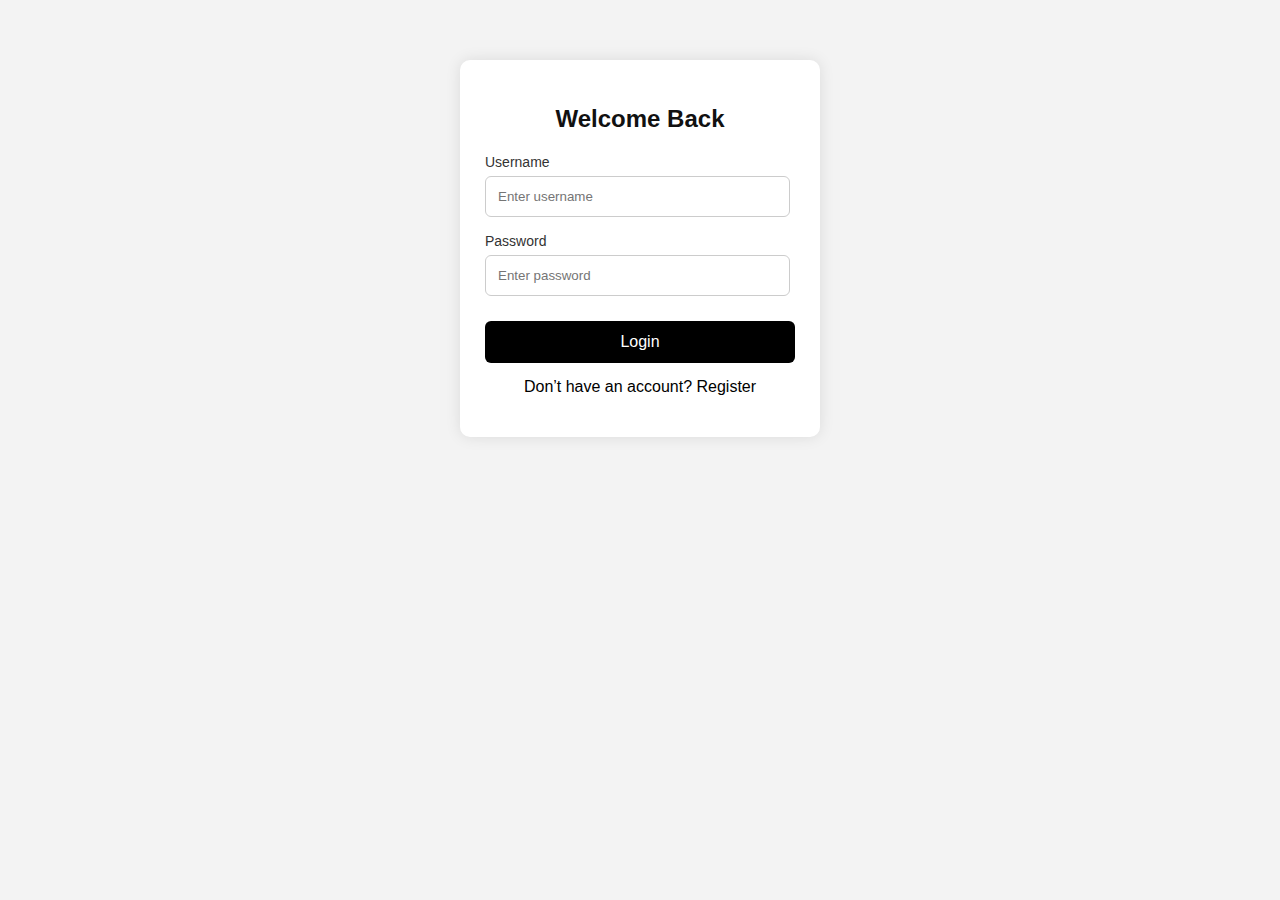
<file: tasks.html>
<!DOCTYPE html>
<html lang="en">
<head>
<meta charset="utf-8" />
<meta name="viewport" content="width=device-width,initial-scale=1" />
<title>Tasks | Flexitasks</title>

<style>
:root{
  --bg: white;
  --card: black;
  --card-light: black;
  --btn-dark: green;
}

html,body{
  height:100%;margin:0;
  font-family:Inter,Arial,Helvetica,sans-serif;
  background:var(--bg);color:#fff
}

.wrap{
  max-width:720px;margin:0 auto;padding:18px;
  padding-bottom:140px;
}

.back{
  display:inline-block;padding:10px 14px;
  background:rgba(255,255,255,0.08);
  border-radius:10px;color:#fff;
  text-decoration:none;margin-bottom:14px
}

h2{
  font-size:26px;margin:6px 0 18px;color:#fff
}

.tasks{display:grid;gap:16px}

.card{
  background:linear-gradient(180deg,var(--card-light),var(--card));
  border-radius:18px;padding:18px;color:#fff;
  box-shadow:0 6px 22px rgba(0,0,0,0.35)
}

.card-head{
  display:flex;align-items:center;gap:10px;margin-bottom:10px
}

.star{
  font-weight:900;font-size:18px;
  background:rgba(255,255,255,0.06);
  padding:8px;border-radius:12px
}

.title{
  font-size:18px;font-weight:900;
  text-transform:uppercase;letter-spacing:0.6px
}

.meta{margin:8px 0;font-weight:700}
.slots{font-size:13px;margin-top:6px}

.task-actions{margin-top:14px}

.row{
  display:flex;width:100%;
  justify-content:space-between;
  margin-bottom:10px
}

.row button{
  flex:1;padding:11px;border-radius:10px;
  border:none;font-weight:800;color:#fff;cursor:pointer
}

.row button:first-child{margin-right:10px}

.btn-do{background:rgba(255,255,255,0.15)}
.btn-claim{background:var(--btn-dark)}
.btn-edit{background:#0066ff}
.btn-del{background:#cc0000}

.no-tasks{
  text-align:center;padding:40px 10px;
  background:rgba(0,0,0,0.06);border-radius:12px
}

/* TOAST */
.toast-success {
  position: fixed;
  top: 90px;
  left: 50%;
  transform: translateX(-50%);
  background: #0a6e1a;
  color: #fff;
  padding: 14px 22px;
  border-radius: 14px;
  font-weight: 700;
  font-size: 16px;
  display: flex;
  align-items: center;
  gap: 10px;
  box-shadow: 0 4px 16px rgba(0,0,0,0.25);
  opacity: 0;
  pointer-events: none;
  transition: opacity .4s ease;
  z-index: 9999;
}
.toast-success.show { opacity: 1; }

/* MODAL */
.modal-bg{
  position:fixed;top:0;left:0;width:100%;height:100%;
  background:rgba(0,0,0,0.65);display:none;
  justify-content:center;align-items:center;z-index:99999
}

.modal{
  background:#fff;padding:20px;border-radius:14px;
  width:90%;max-width:380px;color:#000;text-align:center
}

.modal h3{margin-bottom:10px}

.image-preview{
  width:100%;
  max-height:180px;
  object-fit:contain;
  background:#f2f2f2;
  padding:6px;
  border-radius:10px;
  border:1px solid #ddd;
  display:none;
  margin-top:12px;
}

.modal-buttons {
  margin-top: 22px;
  display: flex;
  justify-content: space-between;
  gap: 12px;
}

.modal-buttons button {
  flex: 1;
  padding: 12px 0;
  border: none;
  border-radius: 10px;
  font-weight: 700;
  cursor: pointer;
  color: #fff;
}

.cancel-btn { background:#cc0000 }
.submit-btn { background:#0c7d21 }

/* Floating Create Button */
#createTaskBtn {
  position: fixed;
  bottom: 26px;
  right: 26px;
  width: 60px;
  height: 60px;
  background:#ffffff;
  border-radius:50%;
  display:none;
  justify-content:center;
  align-items:center;
  box-shadow:0 6px 20px rgba(0,0,0,0.35);
  cursor:pointer;
  z-index:9999;
}
#createTaskBtn svg {
  width: 32px;
  height: 32px;
  fill:#0c7d21;
}
</style>
</head>

<body>

<!-- SUCCESS TOAST -->
<div id="taskSuccessToast" class="toast-success">✅ Task claimed successfully!</div>

<!-- IMAGE UPLOAD MODAL -->
<div id="uploadModal" class="modal-bg">
  <div class="modal">
    <h3>Upload Task Proof</h3>
    <input type="file" id="proofImage" accept="image/*" />
    <img id="previewImage" class="image-preview" />
    <div class="modal-buttons">
      <button class="cancel-btn" onclick="closeModal()">Cancel</button>
      <button class="submit-btn" id="submitBtn">Submit</button>
    </div>
  </div>
</div>

<!-- FLOATING CREATE BUTTON -->
<div id="createTaskBtn" onclick="location.href='create-task.html'">
  <svg viewBox="0 0 24 24">
    <path d="M12 5v14m7-7H5" stroke="#0c7d21" stroke-width="2" stroke-linecap="round"/>
  </svg>
</div>

<div class="wrap">
  <a href="dashboard.html" class="back">← Back</a>
  <h2>Daily Tasks</h2>
  <div id="tasksContainer" class="tasks"></div>
</div>

<script>
(function(){

const TASKS_KEY = "tasks";
const username = localStorage.getItem("loggedInUser");
const userRole = localStorage.getItem("userRole");

let pendingTaskId = null;

// Redirect if not logged in
if (!username) {
  alert("Please login first");
  location.href = "login.html";
  return;
}

if (userRole === "admin") {
  document.getElementById("createTaskBtn").style.display = "flex";
}

/* ----------------------- IndexedDB for image storage ----------------------- */

let db;
const DB_NAME = "FlexiJobsDB";
const STORE = "taskProofs";

const req = indexedDB.open(DB_NAME, 1);

req.onupgradeneeded = function(e) {
  db = e.target.result;
  if (!db.objectStoreNames.contains(STORE)) {
    db.createObjectStore(STORE, { keyPath: "id", autoIncrement: true });
  }
};

req.onsuccess = function(e){
  db = e.target.result;
};

req.onerror = function(){
  console.log("IndexedDB failed");
};

/* Save image to IndexedDB */
function saveImageToDB(base64, cb){
  const tx = db.transaction([STORE], "readwrite");
  const store = tx.objectStore(STORE);

  const item = { username, image: base64, time: Date.now() };
  const reqAdd = store.add(item);

  reqAdd.onsuccess = () => cb(reqAdd.result);
  reqAdd.onerror = () => alert("Failed to save image");
}

/* ----------------------- Image preview ----------------------- */

document.getElementById("proofImage").addEventListener("change", function(){
  const file = this.files[0];
  if (!file) return;

  const preview = document.getElementById("previewImage");
  const reader = new FileReader();

  reader.onload = e => {
    preview.src = e.target.result;
    preview.style.display = "block";
  };
  reader.readAsDataURL(file);
});

function showSuccessToast() {
  const toast = document.getElementById("taskSuccessToast");
  toast.classList.add("show");
  setTimeout(() => toast.classList.remove("show"), 2500);
}

/* ----------------------- load/save tasks ----------------------- */

function normalizeTasks(tasks) {
  return tasks.map(t => ({ ...t, id: String(t.id) }));
}

function loadTasks() {
  return normalizeTasks(JSON.parse(localStorage.getItem(TASKS_KEY) || "[]"));
}

function saveTasks(arr) {
  localStorage.setItem(TASKS_KEY, JSON.stringify(arr));
}

function loadCompletedForUser(user){
  return JSON.parse(localStorage.getItem("completedTasks_" + user) || "[]");
}

function saveCompletedForUser(user, arr){
  localStorage.setItem("completedTasks_" + user, JSON.stringify(arr));
}

function escapeHtml(s){
  return String(s).replace(/[&<>"']/g, m => ({
    '&':'&amp;', '<':'&lt;', '>':'&gt;', '"':'&quot;', "'":'&#39;'
  }[m]));
}

/* ----------------------- Render tasks ----------------------- */

function render(){
  const wrap = document.getElementById("tasksContainer");
  wrap.innerHTML = "";

  const tasks = loadTasks();
  const done = loadCompletedForUser(username);

  const available = tasks.filter(t => !done.includes(String(t.id)));

  if (!available.length) {
    wrap.innerHTML = `<div class="no-tasks"><h2>🎉 You have completed all tasks.</h2></div>`;
    return;
  }

  available.forEach(task=>{
    const card = document.createElement("div");
    card.className = "card";

    const adminControls = (userRole === "admin")
      ? `
        <div class="row">
          <button class="btn-del" onclick="removeTask('${task.id}')">Delete</button>
          <button class="btn-edit" onclick="editTask('${task.id}')">Edit</button>
        </div>`
      : "";

    card.innerHTML = `
      <div class="card-head">
        <div class="star">★</div>
        <div>
          <div class="title">${escapeHtml(task.title)}</div>
          <div class="meta">Reward: ₦${Number(task.reward).toFixed(2)}</div>
        </div>
      </div>

      <div class="slots">Slots left:
        <strong id="slots_${task.id}">${task.slots}</strong>
      </div>

      <div class="task-actions">
        <div class="row">
          <button class="btn-do" onclick="doTask('${task.id}')">⤴ Do Task</button>
          <button class="btn-claim" onclick="openModal('${task.id}')">🎁 Claim</button>
        </div>
        ${adminControls}
      </div>
    `;

    wrap.appendChild(card);
  });

}

/* ----------------------- Task actions ----------------------- */

window.doTask = function(id){
  const tasks = loadTasks();
  const t = tasks.find(x => x.id === String(id));
  if (!t) return alert("Task not found");
  if (t.link) window.open(t.link, "_blank");
};

window.openModal = function(id){
  pendingTaskId = id;
  document.getElementById("uploadModal").style.display = "flex";
};

window.closeModal = function(){
  pendingTaskId = null;
  document.getElementById("proofImage").value = "";
  document.getElementById("previewImage").style.display = "none";
  document.getElementById("uploadModal").style.display = "none";
};

/* ----------------------- Submit task (fixed) ----------------------- */

document.getElementById("submitBtn").addEventListener("click", function(){

  if (!pendingTaskId) return alert("Error: No task selected");

  const input = document.getElementById("proofImage");
  if (!input.files.length) return alert("Upload an image");

  const file = input.files[0];
  const reader = new FileReader();

  reader.onload = e => {
    const base64 = e.target.result;

    // Save image in IndexedDB (NOT localStorage)
    saveImageToDB(base64, imageId => {

      // Save only metadata in localStorage
      const key = "taskSubmissions_" + username;
      let arr = JSON.parse(localStorage.getItem(key) || "[]");

      arr.unshift({
        taskId:String(pendingTaskId),
        imageId:imageId,
        timestamp:Date.now()
      });

      localStorage.setItem(key, JSON.stringify(arr));

      claimTask(pendingTaskId);
      closeModal();
    });
  };

  reader.readAsDataURL(file);
});

/* ----------------------- Claim task ----------------------- */

window.claimTask = function(id){
  if (userRole === "admin") return alert("Admin can't claim tasks");

  let tasks = loadTasks();
  let index = tasks.findIndex(t => t.id === String(id));
  if (index === -1) return;

  let task = tasks[index];

  const completed = loadCompletedForUser(username);
  if (completed.includes(String(id))) return;

  const uKey = "user_" + username;
  let user = JSON.parse(localStorage.getItem(uKey) || "{}");
  user.balance = Number(user.balance || 0) + Number(task.reward);
  localStorage.setItem(uKey, JSON.stringify(user));

  const txKey = "transactions_" + username;
  let tx = JSON.parse(localStorage.getItem(txKey) || "[]");
  tx.unshift({
    type:"Task Reward",
    amount:Number(task.reward),
    taskId:String(task.id),
    date:new Date().toISOString(),
    status:"Approved"
  });
  localStorage.setItem(txKey, JSON.stringify(tx));

  completed.push(String(id));
  saveCompletedForUser(username, completed);

  tasks[index].slots--;

  if (tasks[index].slots <= 0)
    tasks = tasks.filter(t => t.id !== String(id));

  saveTasks(tasks);
  showSuccessToast();
  render();
};

/* ----------------------- Admin tools ----------------------- */

window.removeTask = function(id){
  if (userRole !== "admin") return;

  let tasks = loadTasks().filter(t => t.id !== String(id));
  saveTasks(tasks);

  Object.keys(localStorage).forEach(key=>{
    if (key.startsWith("completedTasks_")){
      let arr = JSON.parse(localStorage.getItem(key) || "[]");
      arr = arr.filter(x=>x !== String(id));
      localStorage.setItem(key, JSON.stringify(arr));
    }
  });

  render();
};

window.editTask = id => {
  location.href = `edit-task.html?id=${id}`;
};

render();

})();
</script>

</body>
</html>
</file>
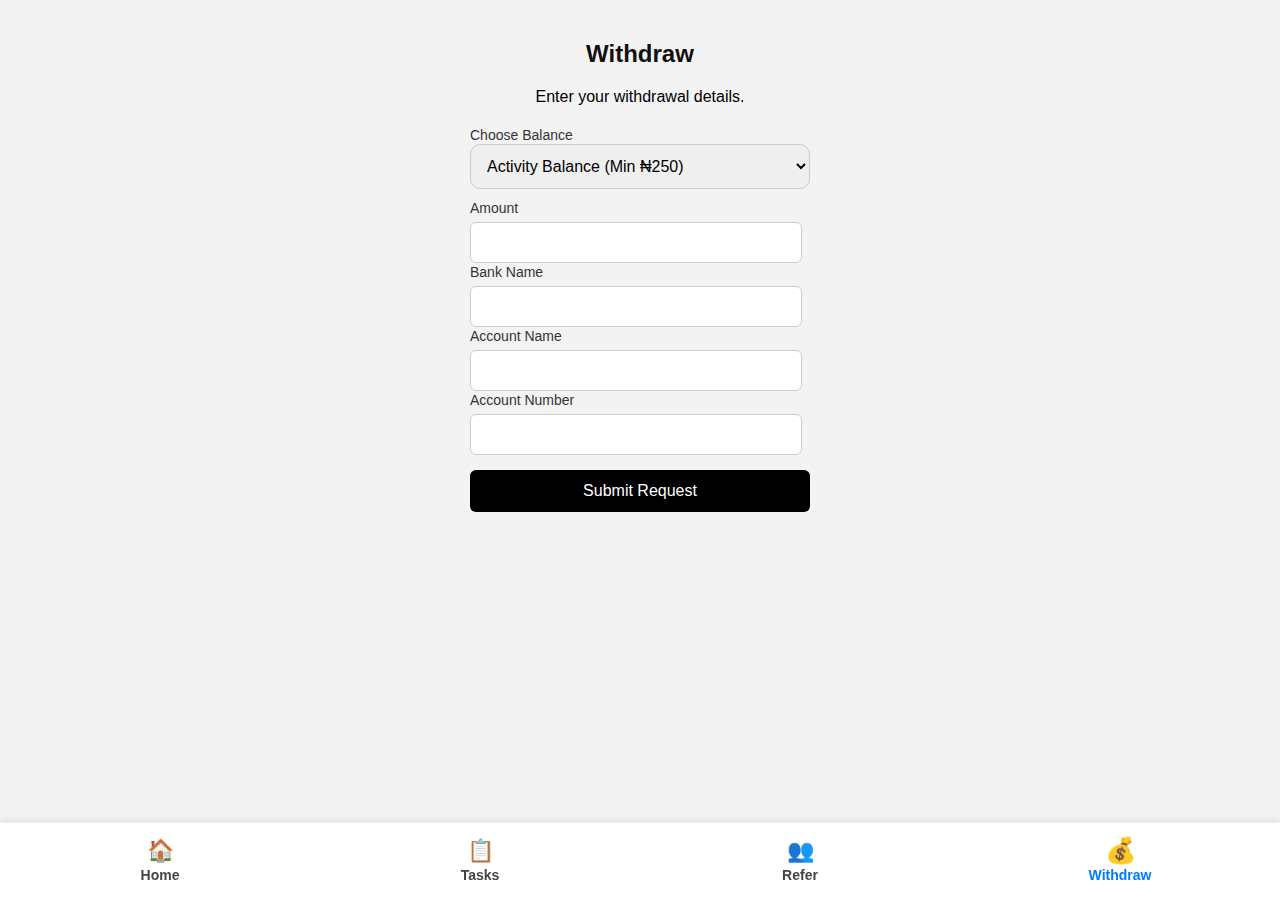
<file: withdraw.html>
<!DOCTYPE html>
<html lang="en">
<head>
    <meta charset="UTF-8">
    <meta name="viewport" content="width=device-width, initial-scale=1.0">
    <title>Withdraw | TaskWave</title>
    <link rel="stylesheet" href="style.css">

    <style>
        #balanceType {
            width: 100%;
            padding: 12px;
            border-radius: 10px;
            border: 1px solid #ccc;
            margin-bottom: 10px;
            font-size: 16px;
        }
    </style>
</head>
<body>

<div class="dash-container">
    <h2>Withdraw</h2>

    <p style="margin-top:20px; text-align:center;">
        Enter your withdrawal details.
    </p>

    <div style="width:85%; margin:auto; margin-top:20px;">

        <label>Choose Balance</label>
        <select id="balanceType">
            <option value="main">Activity Balance (Min ₦250)</option>
            <option value="referral">Referral Balance (Min ₦1,000)</option>
        </select>

        <label>Amount</label>
        <input type="number" id="withdrawAmount" class="input">

        <label>Bank Name</label>
        <input type="text" id="withdrawBank" class="input">

        <label>Account Name</label>
        <input type="text" id="withdrawAccountName" class="input">

        <label>Account Number</label>
        <input type="text" id="withdrawAccountNumber" class="input">

        <button class="btn" style="margin-top:15px;" onclick="submitWithdrawal()">
            Submit Request
        </button>
    </div>
</div>

<!-- Bottom Navigation -->
<div class="bottom-nav">
    <a href="dashboard.html" class="nav-item">
        <span class="nav-icon">🏠</span>
        <span class="nav-text">Home</span>
    </a>

    <a href="tasks.html" class="nav-item">
        <span class="nav-icon">📋</span>
        <span class="nav-text">Tasks</span>
    </a>

    <a href="refer.html" class="nav-item">
        <span class="nav-icon">👥</span>
        <span class="nav-text">Refer</span>
    </a>

    <a href="withdraw.html" class="nav-item active">
        <span class="nav-icon">💰</span>
        <span class="nav-text">Withdraw</span>
    </a>
</div>

<script>
function submitWithdrawal() {
    let balanceType = document.getElementById("balanceType").value;
    let amount = parseFloat(document.getElementById("withdrawAmount").value);
    let bank = document.getElementById("withdrawBank").value.trim();
    let accName = document.getElementById("withdrawAccountName").value.trim();
    let accNumber = document.getElementById("withdrawAccountNumber").value.trim();

    if (!amount || !bank || !accName || !accNumber) {
        alert("Please fill all fields.");
        return;
    }

    // ✅ Correct minimum based on selected balance
    let minAmount = balanceType === "main" ? 250 : 1000;

    if (amount < minAmount) {
        alert(
            "Minimum withdrawal for " +
            (balanceType === "main" ? "activity balance" : "referral balance") +
            " is ₦" + minAmount
        );
        return;
    }

    let loggedUser = JSON.parse(localStorage.getItem("loggedUser"));
    if (!loggedUser) {
        alert("You are not logged in.");
        return;
    }

    let users = JSON.parse(localStorage.getItem("users")) || [];
    let user = users.find(u => u.email === loggedUser.email);

    if (!user) {
        alert("User not found.");
        return;
    }

    // Check balance based on selection
    let availableBalance = balanceType === "main" ? user.balance : user.referralBalance;

    if (availableBalance < amount) {
        alert("Insufficient " + (balanceType === "main" ? "activity" : "referral") + " balance.");
        return;
    }

    // ✅ Deduct immediately to prevent multiple withdrawals
    if (balanceType === "main") {
        user.balance -= amount;
    } else {
        user.referralBalance -= amount;
    }

    // Save user updated balance
    localStorage.setItem("users", JSON.stringify(users));

    // SAVE user withdrawal history
    if (!user.withdrawals) user.withdrawals = [];

    let withdrawal = {
        id: Date.now(),
        email: user.email,
        username: user.username,
        amount: amount,
        balanceType: balanceType,
        bank: bank,
        accountName: accName,
        accountNumber: accNumber,
        status: "Pending",
        date: new Date().toLocaleString()
    };

    user.withdrawals.push(withdrawal);

    // Save updated user data
    localStorage.setItem("users", JSON.stringify(users));

    // ✅ Also add to GLOBAL withdrawal list for admin panel
    let allRequests = JSON.parse(localStorage.getItem("withdraws")) || [];
    allRequests.push(withdrawal);
    localStorage.setItem("withdraws", JSON.stringify(allRequests));

    alert("Withdrawal request submitted successfully!");
    window.location.href = "dashboard.html";
}
</script>

</body>
</html>
</file>
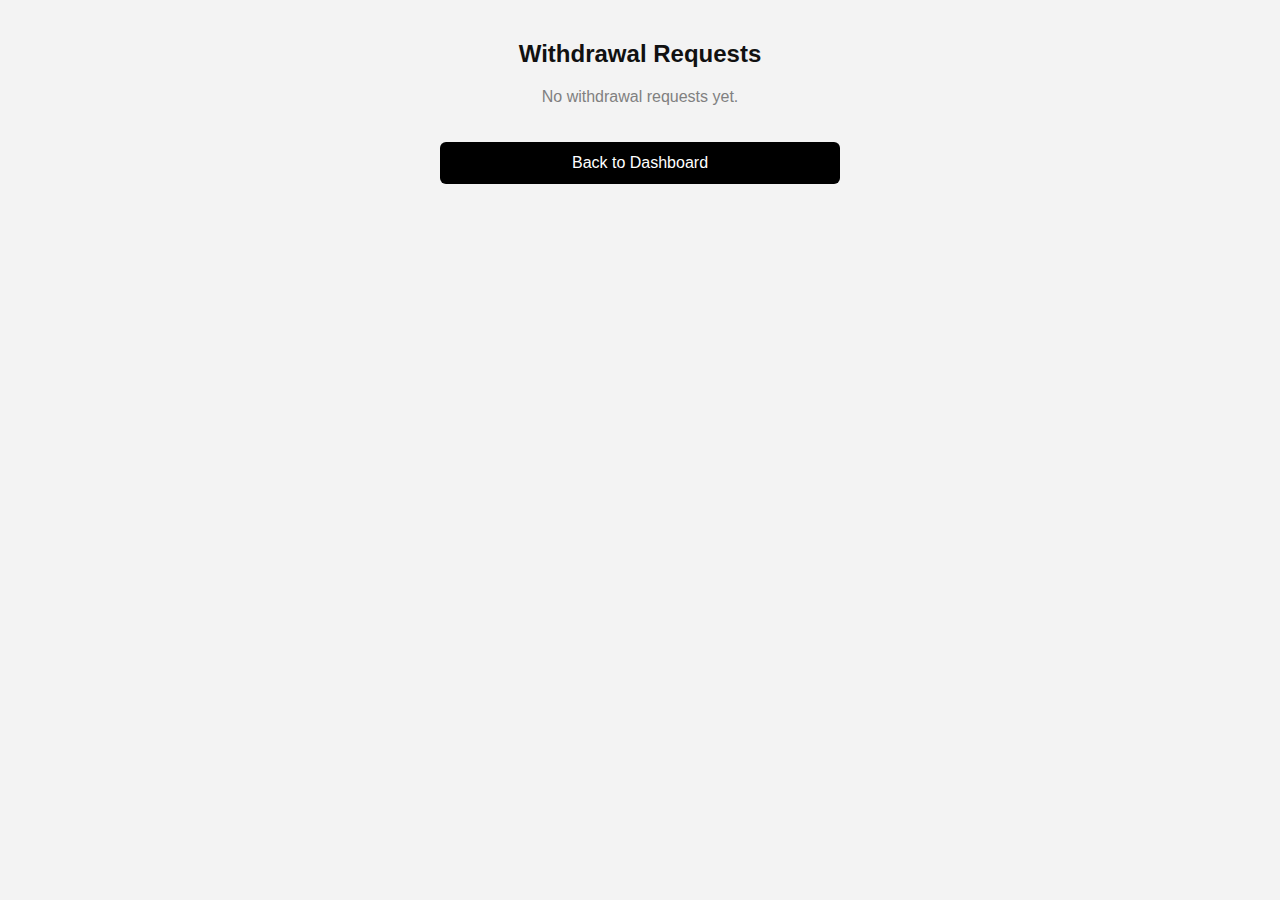
<file: withdrawals.html>
<!DOCTYPE html>
<html lang="en">
<head>
    <meta charset="UTF-8">
    <meta name="viewport" content="width=device-width, initial-scale=1.0">
    <title>Withdrawal Requests | TaskWave Admin</title>
    <link rel="stylesheet" href="style.css">

    <style>
        .withdraw-box {
            background: #fff;
            padding: 15px;
            border-radius: 12px;
            margin-bottom: 12px;
            box-shadow: 0 1px 4px rgba(0,0,0,0.15);
        }
        .btn-small {
            padding: 8px 12px;
            font-size: 14px;
            margin-right: 6px;
            border-radius: 8px;
        }
        .approve {
            background: green;
            color: white;
        }
        .decline {
            background: red;
            color: white;
        }
        .status-badge {
            font-weight: bold;
        }
    </style>
</head>
<body>

<div class="dash-container">
    <h2 style="text-align:center;">Withdrawal Requests</h2>

    <div id="withdrawList" style="margin-top:20px;"></div>

    <button class="btn" style="margin-top:20px;" onclick="goBack()">Back to Dashboard</button>
</div>

<script>

// LOAD ALL WITHDRAWAL REQUESTS
function loadWithdrawals() {
    let list = JSON.parse(localStorage.getItem("withdraw_requests")) || [];
    let container = document.getElementById("withdrawList");
    container.innerHTML = "";

    if (list.length === 0) {
        container.innerHTML = "<p style='text-align:center;color:gray;'>No withdrawal requests yet.</p>";
        return;
    }

    list.sort((a, b) => b.id - a.id); // newest first

    list.forEach(req => {
        let box = document.createElement("div");
        box.className = "withdraw-box";

        box.innerHTML = `
            <p><strong>User:</strong> ${req.username}</p>
            <p><strong>Email:</strong> ${req.email}</p>
            <p><strong>Amount:</strong> ₦${req.amount}</p>
            <p><strong>Balance Type:</strong> ${req.balanceType === "main" ? "Activity" : "Referral"}</p>
            <p><strong>Bank:</strong> ${req.bank}</p>
            <p><strong>Account Name:</strong> ${req.accountName}</p>
            <p><strong>Account Number:</strong> ${req.accountNumber}</p>
            <p><strong>Date:</strong> ${req.date}</p>

            <p class="status-badge" style="color:${req.status === "Approved" ? "green" : req.status === "Declined" ? "red" : "orange"};">
                Status: ${req.status}
            </p>

            ${req.status === "Pending" ? `
                <button class="btn-small approve" onclick="approve(${req.id})">Approve</button>
                <button class="btn-small decline" onclick="decline(${req.id})">Decline</button>
            ` : ""}
        `;

        container.appendChild(box);
    });
}



// APPROVE WITHDRAWAL
function approve(id) {
    let list = JSON.parse(localStorage.getItem("withdraw_requests")) || [];
    let users = JSON.parse(localStorage.getItem("users")) || [];

    let req = list.find(r => r.id === id);
    if (!req) return;

    req.status = "Approved";

    // Update user transaction
    let user = users.find(u => u.email === req.email);
    if (user) {
        if (!user.withdrawals) user.withdrawals = [];
        let userReq = user.withdrawals.find(r => r.id === id);
        if (userReq) userReq.status = "Approved";
    }

    localStorage.setItem("users", JSON.stringify(users));
    localStorage.setItem("withdraw_requests", JSON.stringify(list));

    loadWithdrawals();
}



// DECLINE WITHDRAWAL (Refund)
function decline(id) {
    let list = JSON.parse(localStorage.getItem("withdraw_requests")) || [];
    let users = JSON.parse(localStorage.getItem("users")) || [];

    let req = list.find(r => r.id === id);
    if (!req) return;

    req.status = "Declined";

    // Refund the user
    let user = users.find(u => u.email === req.email);
    if (user) {
        if (req.balanceType === "main") {
            user.balance += req.amount;
        } else {
            user.referralBalance += req.amount;
        }

        let userReq = user.withdrawals.find(r => r.id === id);
        if (userReq) userReq.status = "Declined";
    }

    localStorage.setItem("users", JSON.stringify(users));
    localStorage.setItem("withdraw_requests", JSON.stringify(list));

    loadWithdrawals();
}



function goBack() {
    window.location.href = "dashboard.html";
}

window.onload = loadWithdrawals;

</script>

</body>
</html>
</file>
<file: style.css>
body {
    margin: 0;
    padding: 0;
    font-family: Arial, sans-serif;
    background: #f3f3f3;
}

.container {
    width: 90%;
    max-width: 310px;
    margin: 60px auto;
    background: #fff;
    padding: 25px;
    border-radius: 10px;
    box-shadow: 0 0 15px rgba(0,0,0,0.1);
}

h2 {
    text-align: center;
    margin-bottom: 20px;
    color: #111;
}

.form-group {
    margin-bottom: 15px;
}

label {
    font-size: 14px;
    color: #333;
}

input {
    width: 90%;
    padding: 12px;
    margin-top: 5px;
    border: 1px solid #ccc;
    border-radius: 6px;
    outline: none;
}

input:focus {
    border-color: #000;
}

.btn {
    width: 100%;
    padding: 12px;
    background: black;
    color: #fff;
    border: none;
    border-radius: 6px;
    margin-top: 10px;
    cursor: pointer;
    font-size: 16px;
}

.btn:hover {
    opacity: 0.9;
}

.link {
    text-align: center;
    margin-top: 15px;
}

.link a {
    color: black;
    text-decoration: none;
}
.dash-container {
    width: 90%;
    max-width: 400px;
    margin: 40px auto;
}

.card {
    background: #fff;
    padding: 18px;
    border-radius: 10px;
    margin-bottom: 20px;
    box-shadow: 0 0 10px rgba(0,0,0,0.08);
}

.card h3 {
    margin-top: 0;
}

#taskList li {
    background: #f7f7f7;
    padding: 10px;
    margin: 8px 0;
    border-radius: 6px;
}
.balance-wrapper {
    display: grid;
    grid-template-columns: 1fr 1fr;
    gap: 15px;
    margin-bottom: 20px;
}

.balance-card {
    background: #fff;
    padding: 18px;
    border-radius: 12px;
    text-align: center;
    box-shadow: 0 0 12px rgba(0,0,0,0.08);
}

.balance-card h4 {
    margin: 0;
    font-weight: bold;
    color: #111;
}

.balance-card p {
    margin-top: 8px;
    font-size: 20px;
    font-weight: bold;
    color: #000;
}
/* Bottom Navigation */
.bottom-nav {
    position: fixed;
    bottom: 0;
    left: 0;
    width: 100%;
    background: #fff;
    display: flex;
    justify-content: space-around;
    padding: 12px 0;
    border-top: 1px solid #ddd;
    box-shadow: 0 -2px 5px rgba(0,0,0,0.1);
}

.bottom-nav .nav-item {
    text-decoration: none;
    color: #444;
    font-size: 14px;
    font-weight: 600;
}

.bottom-nav .nav-item.active {
    color: #007bff;
}

/* Make page content scroll above bottom nav */
.dash-container {
    padding-bottom: 80px; /* prevents content from hiding behind nav */
}
/* Bottom Navigation */
.bottom-nav {
    position: fixed;
    bottom: 0;
    left: 0;
    width: 100%;
    background: #fff;
    display: flex;
    justify-content: space-around;
    padding: 12px 0;
    border-top: 1px solid #ddd;
    box-shadow: 0 -2px 5px rgba(0,0,0,0.1);
    z-index: 999;
}

.bottom-nav .nav-item {
    text-decoration: none;
    color: #444;
    font-size: 14px;
    font-weight: 600;
}

.bottom-nav .nav-item.active {
    color: #007bff;
}

/* Avoid bottom nav covering content */
.dash-container {
    padding-bottom: 80px;
}
/* Bottom Navigation Styled Like Mobile Apps */
.bottom-nav {
    position: fixed;
    bottom: 0;
    left: 0;
    width: 100%;
    background: #ffffff;
    display: flex;
    justify-content: space-around;
    padding: 10px 0 12px;
    border-top: 1px solid #eee;
    box-shadow: 0 -2px 8px rgba(0,0,0,0.08);
    z-index: 1000;
}

.nav-item {
    display: flex;
    flex-direction: column;
    align-items: center;
    text-decoration: none;
    color: #555;
    font-size: 12px;
    width: 25%;
    padding: 5px 0;
}

.nav-icon {
    font-size: 22px;
    margin-bottom: 3px;
}

.nav-item.active {
    color: #007bff;
    font-weight: 600;
}

.nav-item.active .nav-icon {
    transform: scale(1.15);
}

.dash-container {
    padding-bottom: 90px; /* space so content doesn't hide behind bar */
}
/* Create Task Button */
.create-task-btn {
    background: #007bff;
    color: #fff;
    border: none;
    padding: 8px 120px;
    font-size: 14px;
    border-radius: 6px;
    cursor: pointer;
    font-weight: 600;
}

.create-task-btn:hover {
    background: #0066d5;
}
/* Approval Button (Top Left) */
.approval-btn {
    position: absolute;
    top: 15px;
    left: 20px;
    background: #ff9800;
    color: white;
    padding: 8px 15px;
    font-size: 14px;
    border-radius: 6px;
    text-decoration: none;
}

.approval-btn:hover {
    background: #e68900;
}
.balance-row {
    width: 100%;
    display: flex;
    align-items: center;
    justify-content: space-between;
    margin-bottom: 12px;
}

.big-select {
    width: 55%;
    height: 45px;
    font-size: 16px;
}

.balance-display {
    font-weight: bold;
    font-size: 16px;
}
</file>
